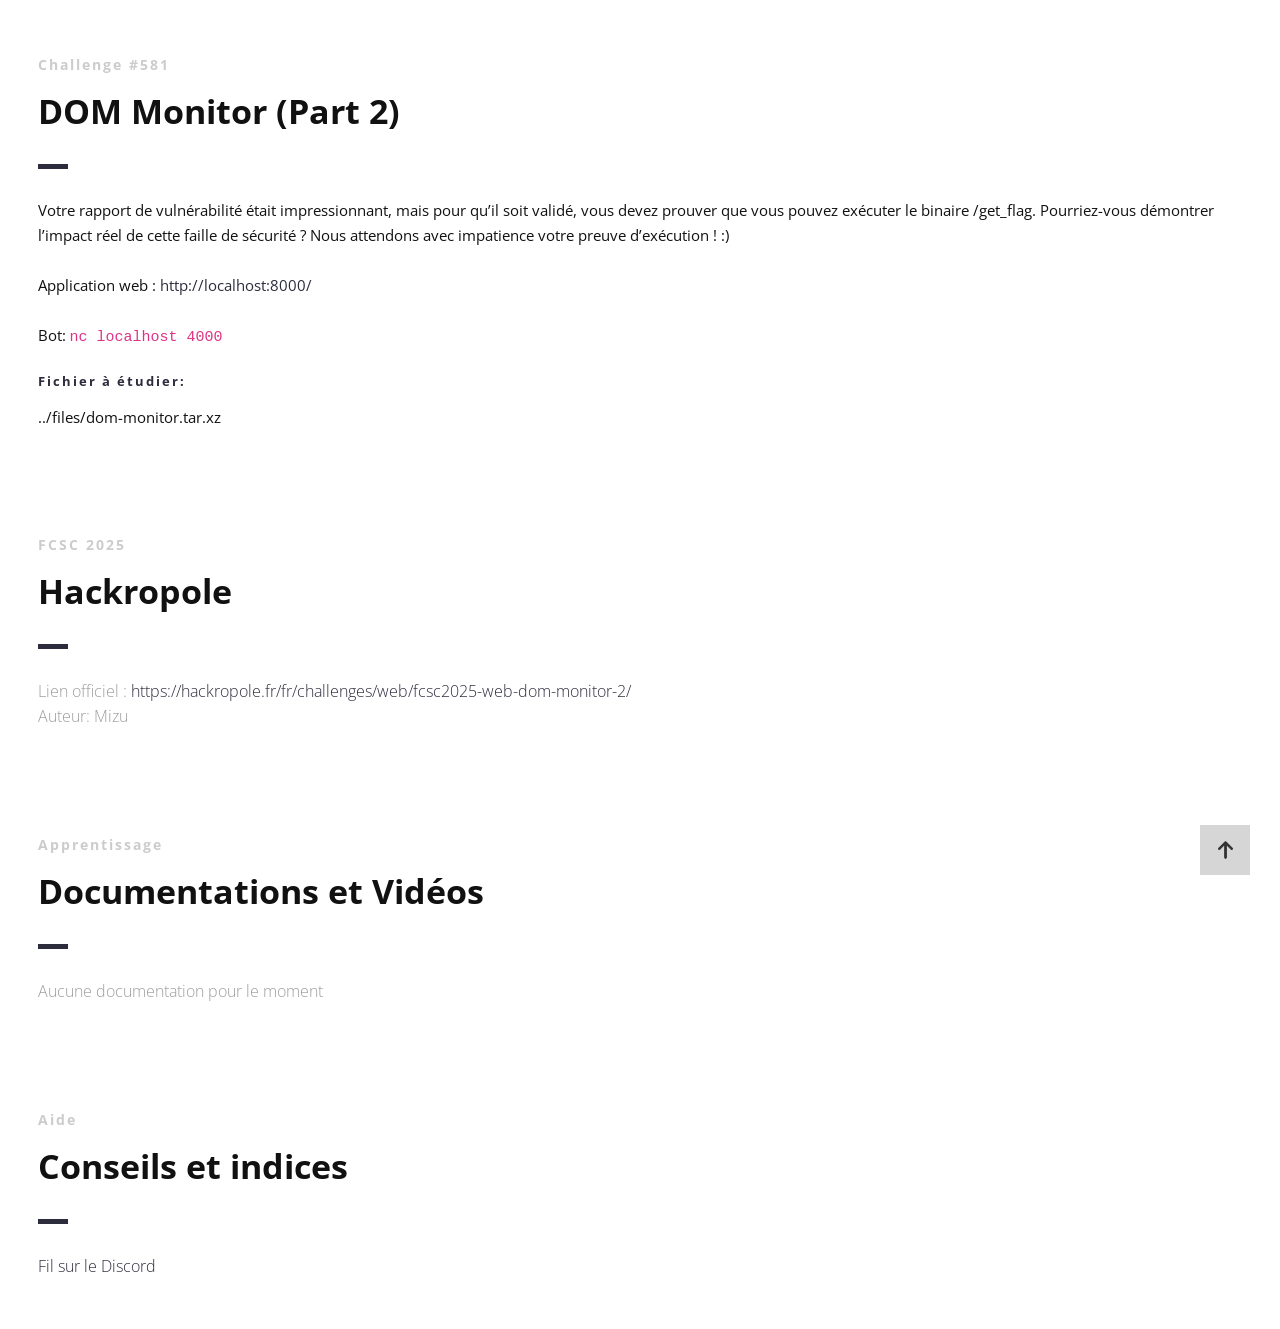
<file: presentation/index.html>
<!DOCTYPE html>
<html>

<head lang="fr">
    <meta charset="UTF-8">
    <!--Page Title-->
    <title>Hack-Oeil - Les CTFs de Cyrhades</title>
    <!--Meta Keywords and Description-->
    <meta name="keywords" content="">
    <meta name="description" content="">
    <meta name="viewport" content="width=device-width, initial-scale=1.0, user-scalable=no" />
    <link rel="shortcut icon" href="./assets/images/favicon.ico" title="Favicon" />
    <link rel="stylesheet" href="./assets/css/style.css">
    <link href='https://fonts.googleapis.com/css?family=Open+Sans:400,300,600,700,800' rel='stylesheet' type='text/css'>
    <script src="./assets/js/highlight.min.js"></script>
    <script>
        document.addEventListener('DOMContentLoaded', () => {
            // Vérifie si la fenêtre est dans une iframe
            if (window.self !== window.top) {
                document.querySelectorAll('a').forEach((link) => {
                    link.addEventListener('click', (event) => {
                        const a = event.target.closest('a[href^="http"]');
                        if (a) {
                            event.preventDefault();
                            window.parent.postMessage({
                                type: "open-external",
                                url: a.href
                            }, "*");
                        }
                    });
                });
            }
            // Active la coloration syntaxique :
            if (window.hljs) {
                hljs.highlightAll();
            } else {
                console.error("Highlight.js non chargé !");
            }
        });
    </script>
</head>

<body>

    <div id="wrapper">
        <!--Main Content Area-->
        <main id="content">
            <!--Ctf-->
            <section class="ctf scrollto">
                <article class="row clearfix">
                    <div class="col-1">
                        <div class="section-heading">
                            <h3>Challenge #581</h3>
                            <h2 class="section-title">DOM Monitor (Part 2)</h2>
                            <p>
Votre rapport de vulnérabilité était impressionnant, mais pour qu’il soit validé, vous devez prouver que vous pouvez exécuter le binaire /get_flag. Pourriez-vous démontrer l’impact réel de cette faille de sécurité ? Nous attendons avec impatience votre preuve d’exécution ! :)
<br /><br />
Application web : <a href="http://localhost:8000/">http://localhost:8000/</a>
<br /><br />
Bot: <code>nc localhost 4000</code>
                            </p>
                            <h4>Fichier à étudier:</h4>
                            <p>../files/dom-monitor.tar.xz</p>
                        </div>
                    </div>
                </article>

                <article class="row clearfix">
                    <div class="col-1">
                        <div class="section-heading">
                            <h3>FCSC 2025</h3>
                            <h2 class="section-title">Hackropole</h2>
                            <p class="section-subtitle">
                                Lien officiel :
                                <a target="_blank" href="https://hackropole.fr/fr/challenges/web/fcsc2025-web-dom-monitor-2/">https://hackropole.fr/fr/challenges/web/fcsc2025-web-dom-monitor-2/</a>
                                <br />
                                Auteur: Mizu
                            </p>
                        </div>
                    </div>
                </article>

                <article class="row clearfix">
                    <div class="col-1">
                        <div class="section-heading">
                            <h3>Apprentissage</h3>
                            <h2 class="section-title">Documentations et Vidéos</h2>
                            <p class="section-subtitle">
                                Aucune documentation pour le moment
                            </p>
                        </div>
                    </div>
                </article>

                <article class="row clearfix">
                    <div class="col-1">
                        <div class="section-heading">
                            <h3>Aide</h3>
                            <h2 class="section-title">Conseils et indices</h2>
                            <p class="section-subtitle">
                                <a target="_blank"
                                    href="https://discord.com/channels/1175764392307077120/1175764601716092948">Fil sur
                                    le Discord</a>
                            </p>
                        </div>
                    </div>
                </article>
            </section>
            <!--End of Ctf-->
        </main>
        <!--End Main Content Area-->

        <a id="scrollUp" href="#wrapper" style="position: fixed; z-index: 1000;"
            aria-label="Remonter en haut de la page" title="Remonter en tête de site"></a>
    </div>
</body>

</html>
</file>
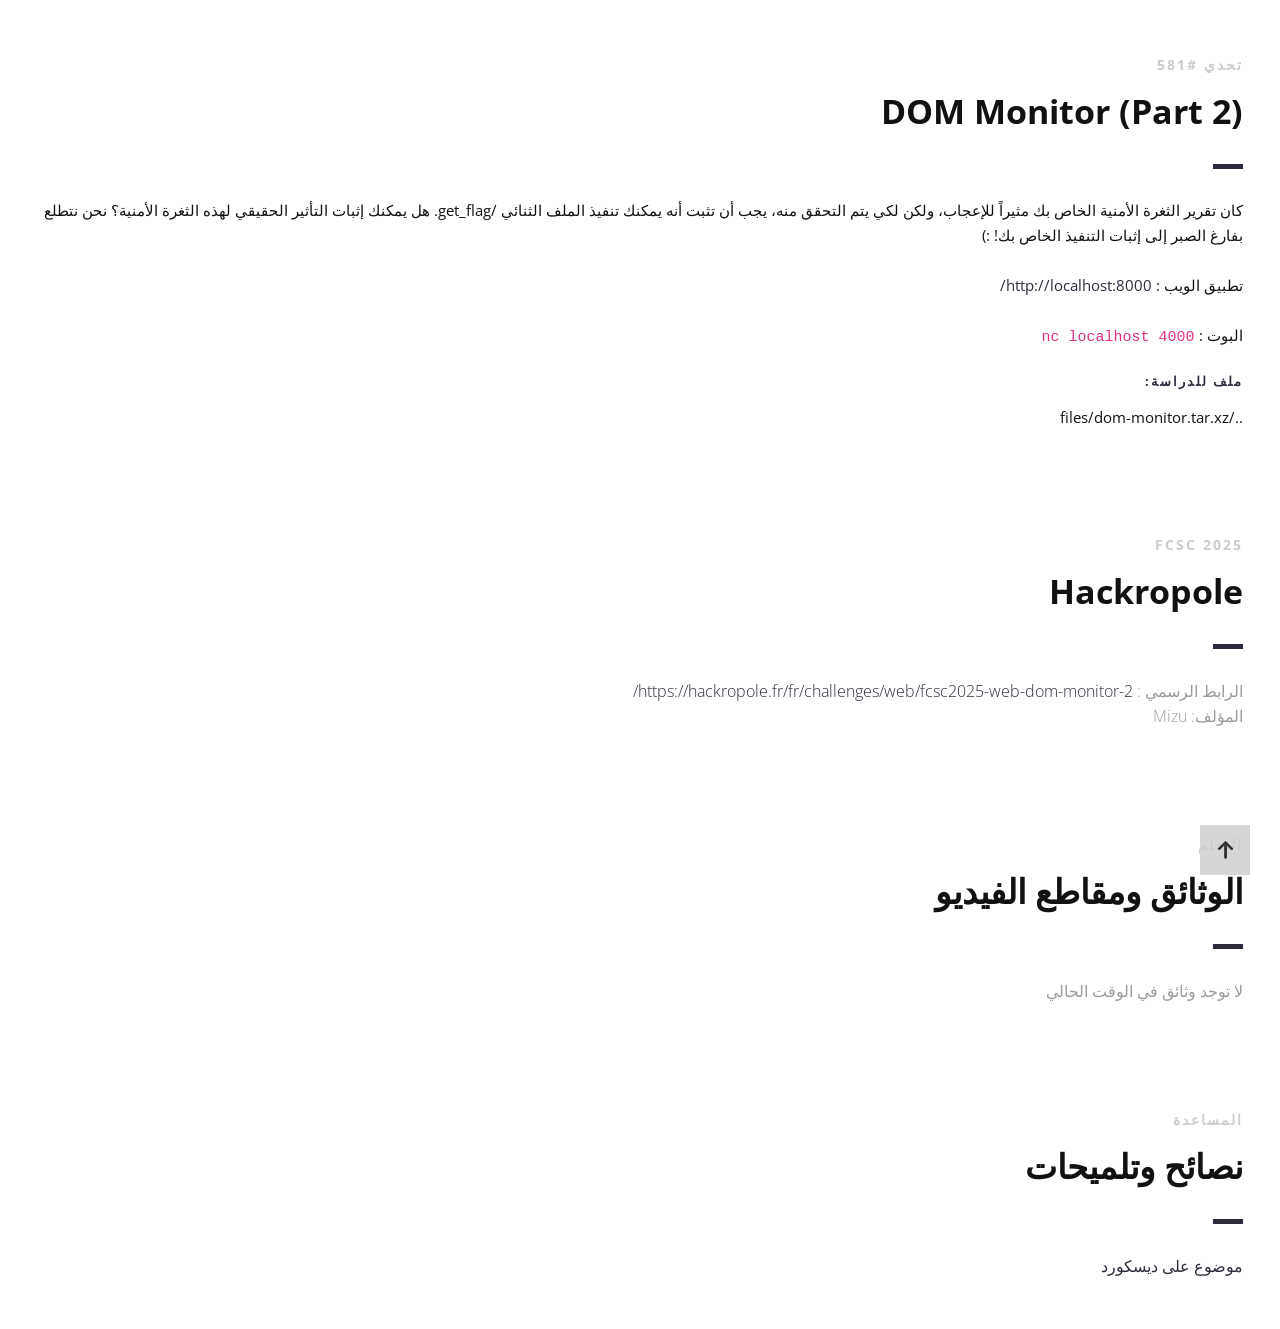
<file: presentation/index_ar.html>
<!DOCTYPE html>
<html dir="rtl">

<head lang="ar">
    <meta charset="UTF-8">
    <!--Page Title-->
    <title>Hack-Oeil - تحديات Cyrhades CTF</title>
    <!--Meta Keywords and Description-->
    <meta name="keywords" content="">
    <meta name="description" content="">
    <meta name="viewport" content="width=device-width, initial-scale=1.0, user-scalable=no" />
    <link rel="shortcut icon" href="./assets/images/favicon.ico" title="Favicon" />
    <link rel="stylesheet" href="./assets/css/style.css">
    <link href='https://fonts.googleapis.com/css?family=Open+Sans:400,300,600,700,800' rel='stylesheet' type='text/css'>
    <script src="./assets/js/highlight.min.js"></script>
    <script>
        document.addEventListener('DOMContentLoaded', () => {
            // التحقق مما إذا كانت النافذة داخل iframe
            if (window.self !== window.top) {
                document.querySelectorAll('a').forEach((link) => {
                    link.addEventListener('click', (event) => {
                        const a = event.target.closest('a[href^="http"]');
                        if (a) {
                            event.preventDefault();
                            window.parent.postMessage({
                                type: "open-external",
                                url: a.href
                            }, "*");
                        }
                    });
                });
            }
            // تفعيل تلوين التعليمات البرمجية :
            if (window.hljs) {
                hljs.highlightAll();
            } else {
                console.error("Highlight.js غير محمل!");
            }
        });
    </script>
</head>

<body>

    <div id="wrapper">
        <!--Main Content Area-->
        <main id="content">
            <!--Ctf-->
            <section class="ctf scrollto">
                <article class="row clearfix">
                    <div class="col-1">
                        <div class="section-heading">
                            <h3>تحدي #581</h3>
                            <h2 class="section-title">DOM Monitor (Part 2)</h2>
                            <p>
كان تقرير الثغرة الأمنية الخاص بك مثيراً للإعجاب، ولكن لكي يتم التحقق منه، يجب أن تثبت أنه يمكنك تنفيذ الملف الثنائي /get_flag. هل يمكنك إثبات التأثير الحقيقي لهذه الثغرة الأمنية؟ نحن نتطلع بفارغ الصبر إلى إثبات التنفيذ الخاص بك! :)
<br /><br />
تطبيق الويب : <a href="http://localhost:8000/">http://localhost:8000/</a>
<br /><br />
البوت : <code>nc localhost 4000</code>
                            </p>
                            <h4>ملف للدراسة:</h4>
                            <p>../files/dom-monitor.tar.xz</p>
                        </div>
                    </div>
                </article>

                <article class="row clearfix">
                    <div class="col-1">
                        <div class="section-heading">
                            <h3>FCSC 2025</h3>
                            <h2 class="section-title">Hackropole</h2>
                            <p class="section-subtitle">
                                الرابط الرسمي :
                                <a target="_blank" href="https://hackropole.fr/fr/challenges/web/fcsc2025-web-dom-monitor-2/">https://hackropole.fr/fr/challenges/web/fcsc2025-web-dom-monitor-2/</a>
                                <br />
                                المؤلف: Mizu
                            </p>
                        </div>
                    </div>
                </article>

                <article class="row clearfix">
                    <div class="col-1">
                        <div class="section-heading">
                            <h3>التعلم</h3>
                            <h2 class="section-title">الوثائق ومقاطع الفيديو</h2>
                            <p class="section-subtitle">
                                لا توجد وثائق في الوقت الحالي
                            </p>
                        </div>
                    </div>
                </article>

                <article class="row clearfix">
                    <div class="col-1">
                        <div class="section-heading">
                            <h3>المساعدة</h3>
                            <h2 class="section-title">نصائح وتلميحات</h2>
                            <p class="section-subtitle">
                                <a target="_blank"
                                    href="https://discord.com/channels/1175764392307077120/1175764601716092948">موضوع على ديسكورد</a>
                            </p>
                        </div>
                    </div>
                </article>
            </section>
            <!--End of Ctf-->
        </main>
        <!--End Main Content Area-->

        <a id="scrollUp" href="#wrapper" style="position: fixed; z-index: 1000;"
            aria-label="الرجوع إلى أعلى الصفحة" title="الرجوع إلى أعلى الصفحة"></a>
    </div>
</body>

</html>
</file>
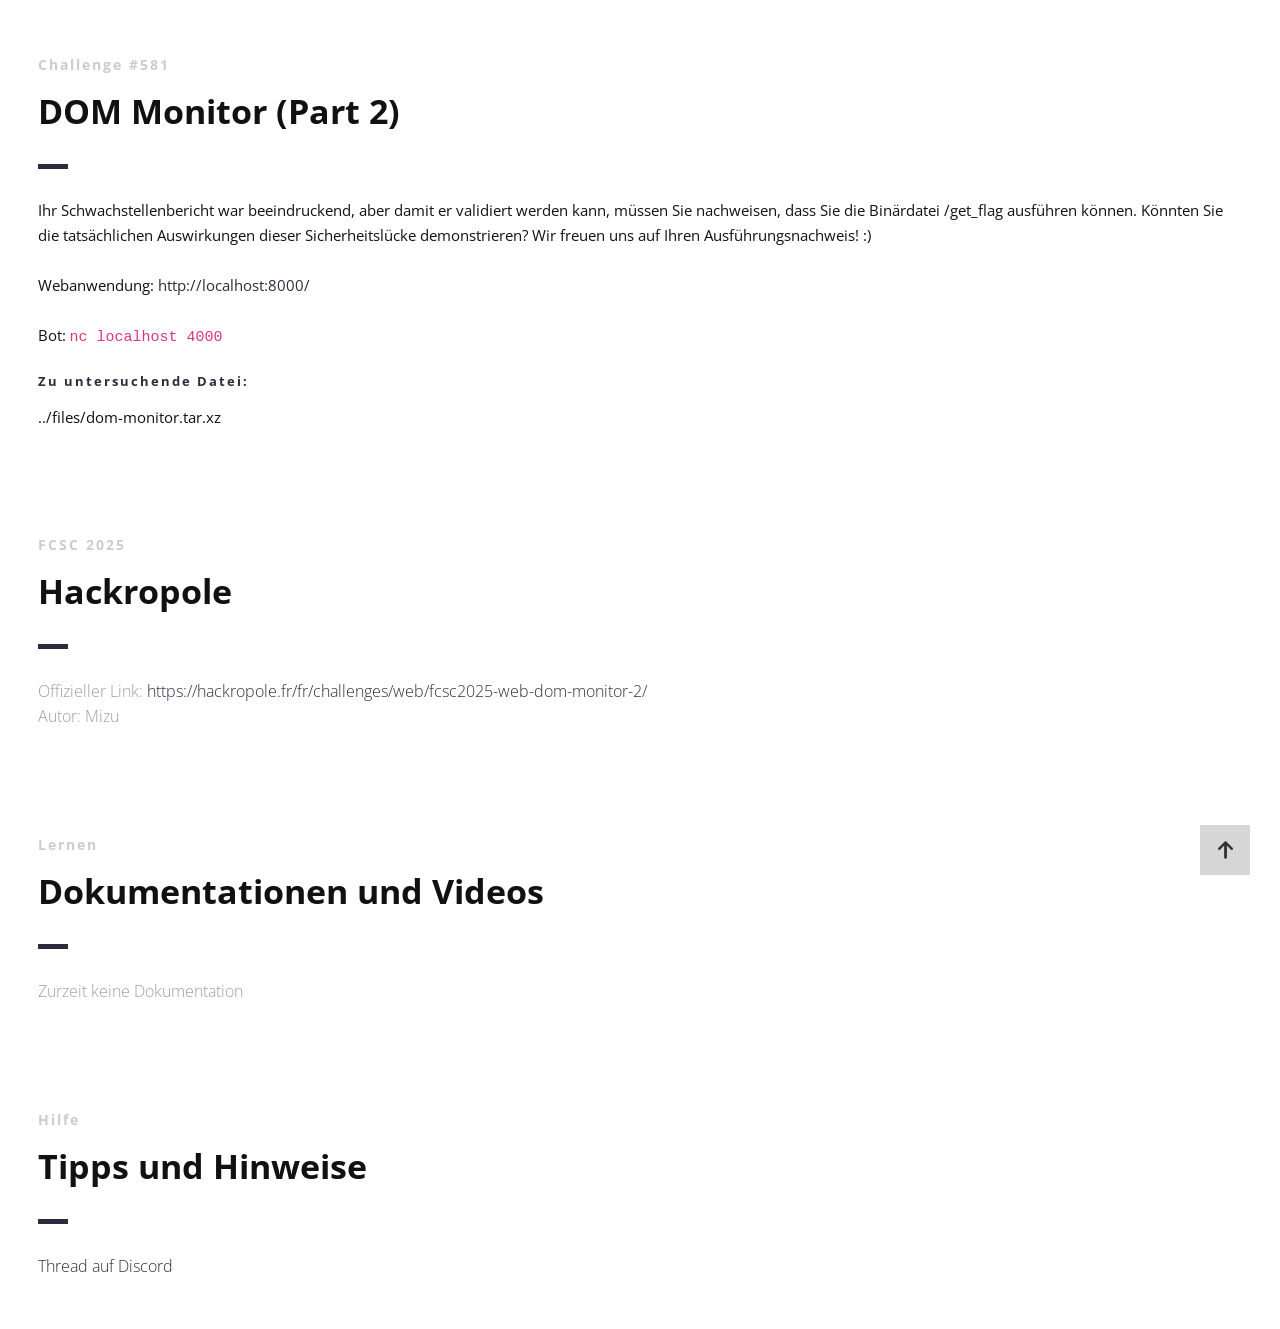
<file: presentation/index_de.html>
<!DOCTYPE html>
<html>

<head lang="de">
    <meta charset="UTF-8">
    <!--Page Title-->
    <title>Hack-Oeil - Cyrhades CTFs</title>
    <!--Meta Keywords and Description-->
    <meta name="keywords" content="">
    <meta name="description" content="">
    <meta name="viewport" content="width=device-width, initial-scale=1.0, user-scalable=no" />
    <link rel="shortcut icon" href="./assets/images/favicon.ico" title="Favicon" />
    <link rel="stylesheet" href="./assets/css/style.css">
    <link href='https://fonts.googleapis.com/css?family=Open+Sans:400,300,600,700,800' rel='stylesheet' type='text/css'>
    <script src="./assets/js/highlight.min.js"></script>
    <script>
        document.addEventListener('DOMContentLoaded', () => {
            // Überprüft, ob das Fenster in einem Iframe liegt
            if (window.self !== window.top) {
                document.querySelectorAll('a').forEach((link) => {
                    link.addEventListener('click', (event) => {
                        const a = event.target.closest('a[href^="http"]');
                        if (a) {
                            event.preventDefault();
                            window.parent.postMessage({
                                type: "open-external",
                                url: a.href
                            }, "*");
                        }
                    });
                });
            }
            // Syntaxhervorhebung aktivieren:
            if (window.hljs) {
                hljs.highlightAll();
            } else {
                console.error("Highlight.js nicht geladen!");
            }
        });
    </script>
</head>

<body>

    <div id="wrapper">
        <!--Main Content Area-->
        <main id="content">
            <!--Ctf-->
            <section class="ctf scrollto">
                <article class="row clearfix">
                    <div class="col-1">
                        <div class="section-heading">
                            <h3>Challenge #581</h3>
                            <h2 class="section-title">DOM Monitor (Part 2)</h2>
                            <p>
Ihr Schwachstellenbericht war beeindruckend, aber damit er validiert werden kann, müssen Sie nachweisen, dass Sie die Binärdatei /get_flag ausführen können. Könnten Sie die tatsächlichen Auswirkungen dieser Sicherheitslücke demonstrieren? Wir freuen uns auf Ihren Ausführungsnachweis! :)
<br /><br />
Webanwendung: <a href="http://localhost:8000/">http://localhost:8000/</a>
<br /><br />
Bot: <code>nc localhost 4000</code>
                            </p>
                            <h4>Zu untersuchende Datei:</h4>
                            <p>../files/dom-monitor.tar.xz</p>
                        </div>
                    </div>
                </article>

                <article class="row clearfix">
                    <div class="col-1">
                        <div class="section-heading">
                            <h3>FCSC 2025</h3>
                            <h2 class="section-title">Hackropole</h2>
                            <p class="section-subtitle">
                                Offizieller Link:
                                <a target="_blank" href="https://hackropole.fr/fr/challenges/web/fcsc2025-web-dom-monitor-2/">https://hackropole.fr/fr/challenges/web/fcsc2025-web-dom-monitor-2/</a>
                                <br />
                                Autor: Mizu
                            </p>
                        </div>
                    </div>
                </article>

                <article class="row clearfix">
                    <div class="col-1">
                        <div class="section-heading">
                            <h3>Lernen</h3>
                            <h2 class="section-title">Dokumentationen und Videos</h2>
                            <p class="section-subtitle">
                                Zurzeit keine Dokumentation
                            </p>
                        </div>
                    </div>
                </article>

                <article class="row clearfix">
                    <div class="col-1">
                        <div class="section-heading">
                            <h3>Hilfe</h3>
                            <h2 class="section-title">Tipps und Hinweise</h2>
                            <p class="section-subtitle">
                                <a target="_blank"
                                    href="https://discord.com/channels/1175764392307077120/1175764601716092948">Thread auf Discord</a>
                            </p>
                        </div>
                    </div>
                </article>
            </section>
            <!--End of Ctf-->
        </main>
        <!--End Main Content Area-->

        <a id="scrollUp" href="#wrapper" style="position: fixed; z-index: 1000;"
            aria-label="Nach oben scrollen" title="Zurück nach oben"></a>
    </div>
</body>

</html>
</file>
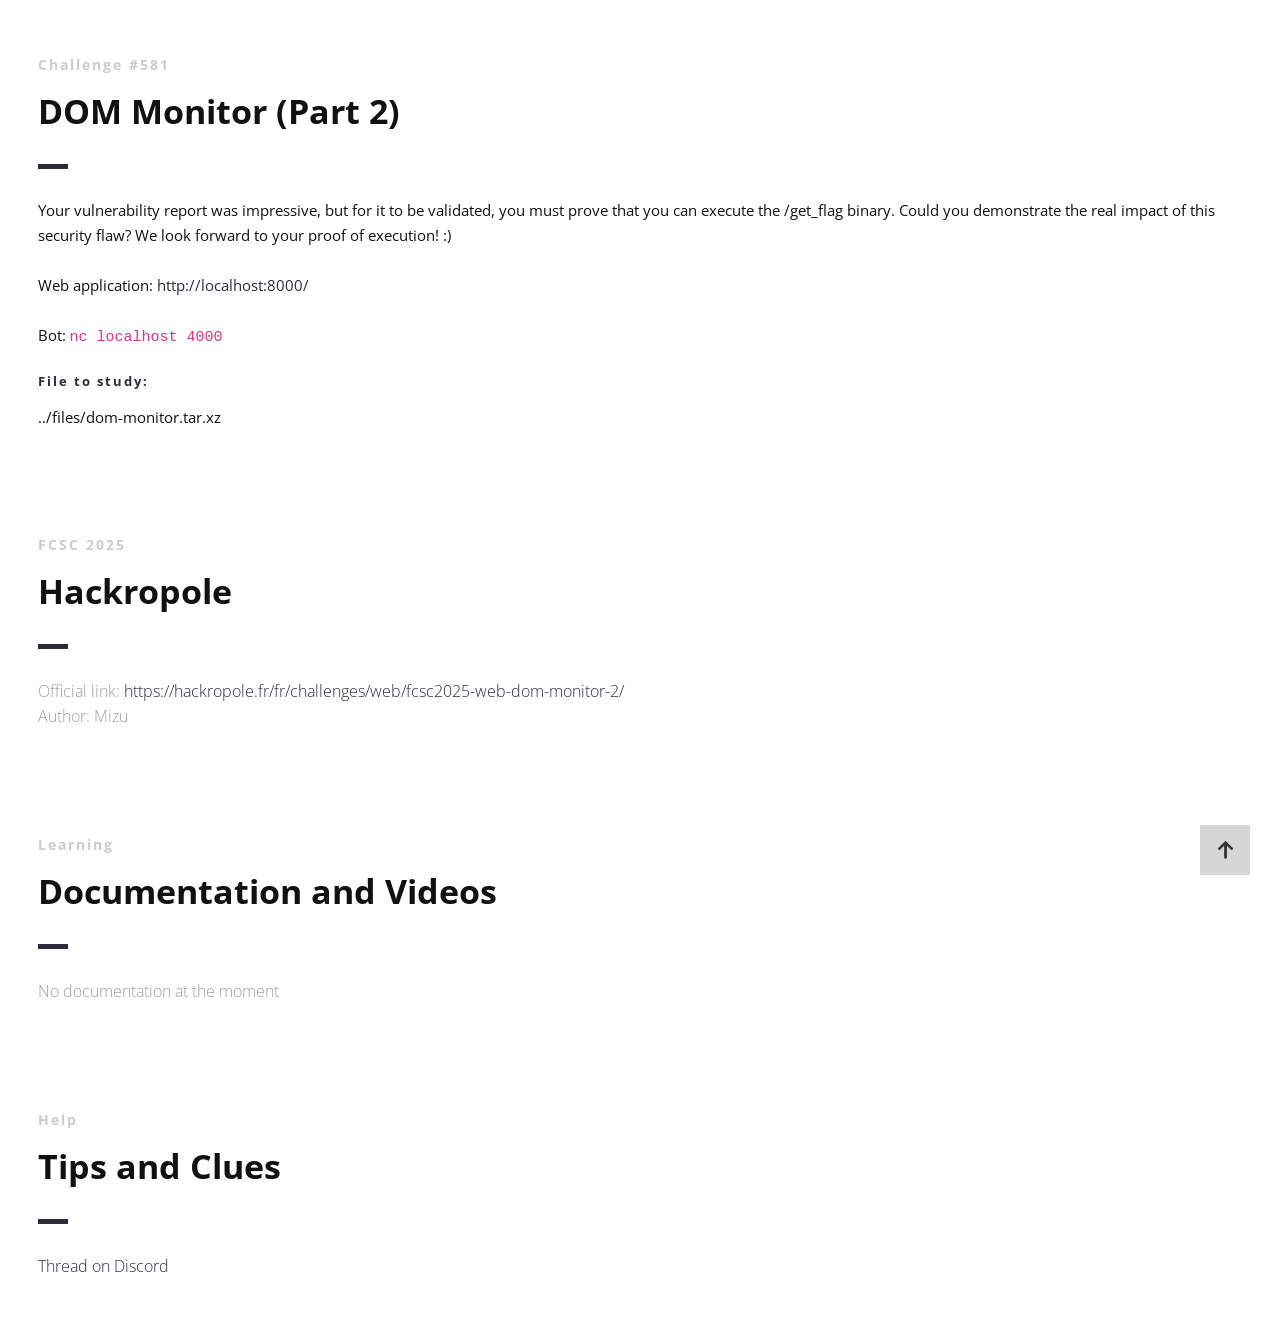
<file: presentation/index_en.html>
<!DOCTYPE html>
<html>

<head lang="en">
    <meta charset="UTF-8">
    <!--Page Title-->
    <title>Hack-Oeil - Cyrhades CTFs</title>
    <!--Meta Keywords and Description-->
    <meta name="keywords" content="">
    <meta name="description" content="">
    <meta name="viewport" content="width=device-width, initial-scale=1.0, user-scalable=no" />
    <link rel="shortcut icon" href="./assets/images/favicon.ico" title="Favicon" />
    <link rel="stylesheet" href="./assets/css/style.css">
    <link href='https://fonts.googleapis.com/css?family=Open+Sans:400,300,600,700,800' rel='stylesheet' type='text/css'>
    <script src="./assets/js/highlight.min.js"></script>
    <script>
        document.addEventListener('DOMContentLoaded', () => {
            // Check if window is in an iframe
            if (window.self !== window.top) {
                document.querySelectorAll('a').forEach((link) => {
                    link.addEventListener('click', (event) => {
                        const a = event.target.closest('a[href^="http"]');
                        if (a) {
                            event.preventDefault();
                            window.parent.postMessage({
                                type: "open-external",
                                url: a.href
                            }, "*");
                        }
                    });
                });
            }
            // Enable syntax highlighting :
            if (window.hljs) {
                hljs.highlightAll();
            } else {
                console.error("Highlight.js not loaded!");
            }
        });
    </script>
</head>

<body>

    <div id="wrapper">
        <!--Main Content Area-->
        <main id="content">
            <!--Ctf-->
            <section class="ctf scrollto">
                <article class="row clearfix">
                    <div class="col-1">
                        <div class="section-heading">
                            <h3>Challenge #581</h3>
                            <h2 class="section-title">DOM Monitor (Part 2)</h2>
                            <p>
Your vulnerability report was impressive, but for it to be validated, you must prove that you can execute the /get_flag binary. Could you demonstrate the real impact of this security flaw? We look forward to your proof of execution! :)
<br /><br />
Web application: <a href="http://localhost:8000/">http://localhost:8000/</a>
<br /><br />
Bot: <code>nc localhost 4000</code>
                            </p>
                            <h4>File to study:</h4>
                            <p>../files/dom-monitor.tar.xz</p>
                        </div>
                    </div>
                </article>

                <article class="row clearfix">
                    <div class="col-1">
                        <div class="section-heading">
                            <h3>FCSC 2025</h3>
                            <h2 class="section-title">Hackropole</h2>
                            <p class="section-subtitle">
                                Official link:
                                <a target="_blank" href="https://hackropole.fr/fr/challenges/web/fcsc2025-web-dom-monitor-2/">https://hackropole.fr/fr/challenges/web/fcsc2025-web-dom-monitor-2/</a>
                                <br />
                                Author: Mizu
                            </p>
                        </div>
                    </div>
                </article>

                <article class="row clearfix">
                    <div class="col-1">
                        <div class="section-heading">
                            <h3>Learning</h3>
                            <h2 class="section-title">Documentation and Videos</h2>
                            <p class="section-subtitle">
                                No documentation at the moment
                            </p>
                        </div>
                    </div>
                </article>

                <article class="row clearfix">
                    <div class="col-1">
                        <div class="section-heading">
                            <h3>Help</h3>
                            <h2 class="section-title">Tips and Clues</h2>
                            <p class="section-subtitle">
                                <a target="_blank"
                                    href="https://discord.com/channels/1175764392307077120/1175764601716092948">Thread on Discord</a>
                            </p>
                        </div>
                    </div>
                </article>
            </section>
            <!--End of Ctf-->
        </main>
        <!--End Main Content Area-->

        <a id="scrollUp" href="#wrapper" style="position: fixed; z-index: 1000;"
            aria-label="Back to top" title="Back to top"></a>
    </div>
</body>

</html>
</file>
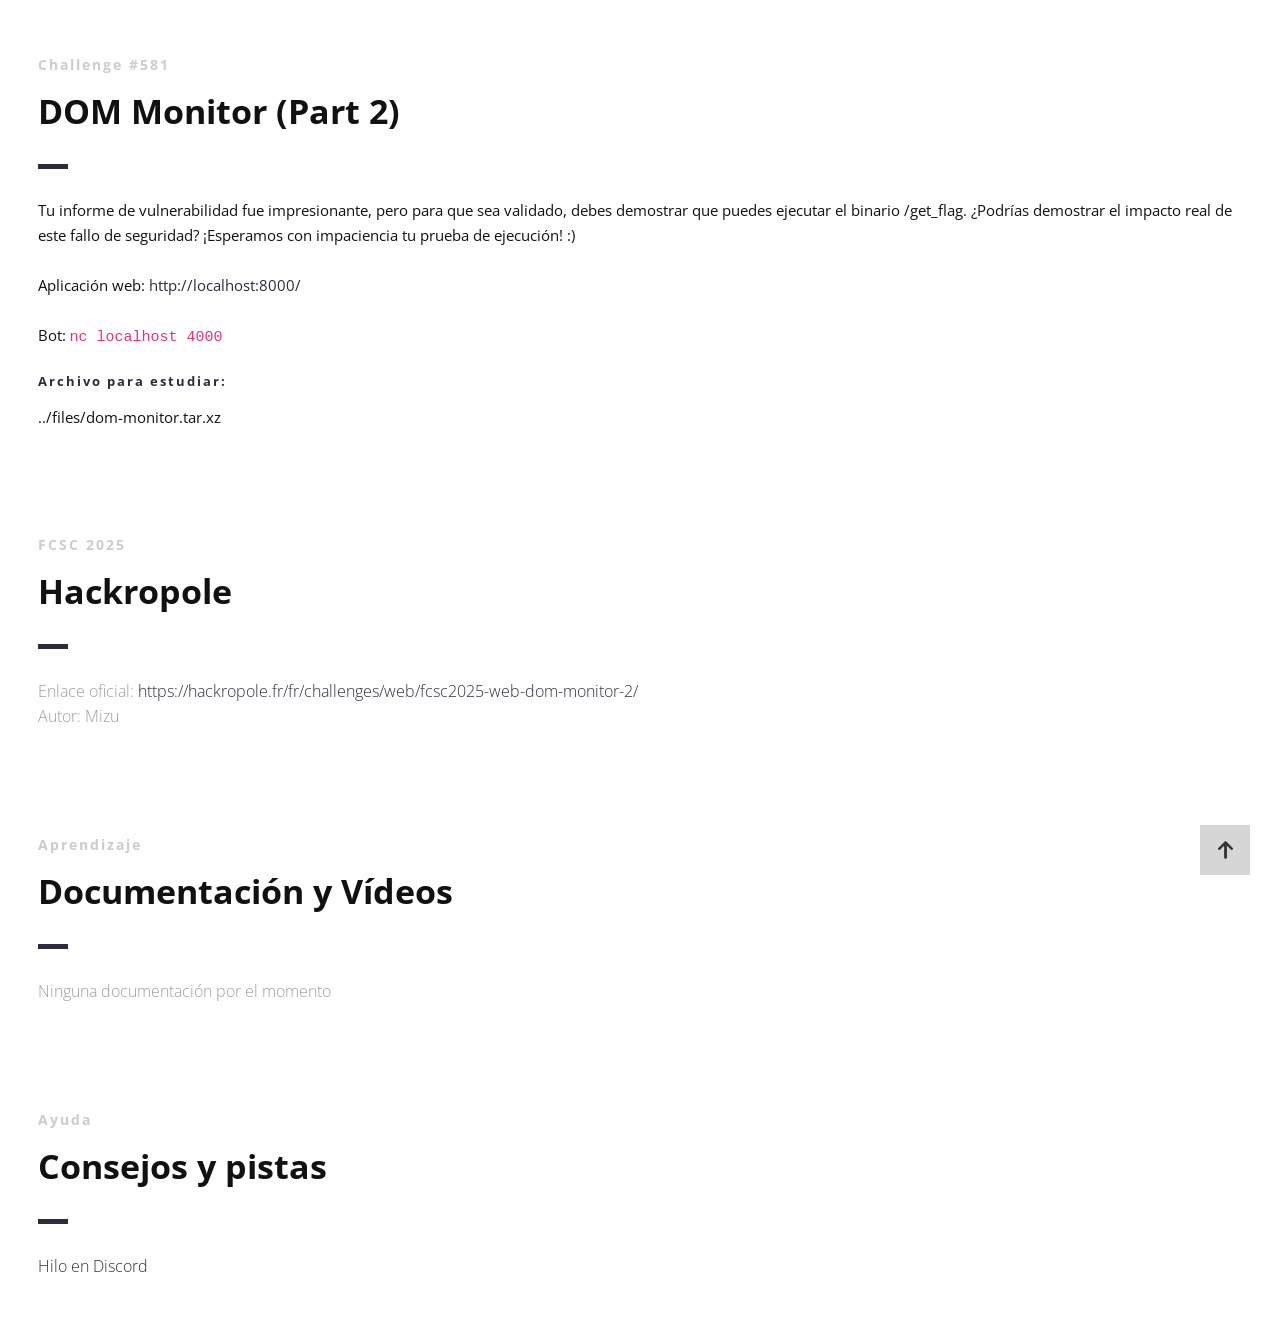
<file: presentation/index_es.html>
<!DOCTYPE html>
<html>

<head lang="es">
    <meta charset="UTF-8">
    <!--Page Title-->
    <title>Hack-Oeil - Los CTFs de Cyrhades</title>
    <!--Meta Keywords and Description-->
    <meta name="keywords" content="">
    <meta name="description" content="">
    <meta name="viewport" content="width=device-width, initial-scale=1.0, user-scalable=no" />
    <link rel="shortcut icon" href="./assets/images/favicon.ico" title="Favicon" />
    <link rel="stylesheet" href="./assets/css/style.css">
    <link href='https://fonts.googleapis.com/css?family=Open+Sans:400,300,600,700,800' rel='stylesheet' type='text/css'>
    <script src="./assets/js/highlight.min.js"></script>
    <script>
        document.addEventListener('DOMContentLoaded', () => {
            // Comprueba si la ventana está en un iframe
            if (window.self !== window.top) {
                document.querySelectorAll('a').forEach((link) => {
                    link.addEventListener('click', (event) => {
                        const a = event.target.closest('a[href^="http"]');
                        if (a) {
                            event.preventDefault();
                            window.parent.postMessage({
                                type: "open-external",
                                url: a.href
                            }, "*");
                        }
                    });
                });
            }
            // Activa el resaltado de sintaxis:
            if (window.hljs) {
                hljs.highlightAll();
            } else {
                console.error("Highlight.js no está cargado!");
            }
        });
    </script>
</head>

<body>

    <div id="wrapper">
        <!--Main Content Area-->
        <main id="content">
            <!--Ctf-->
            <section class="ctf scrollto">
                <article class="row clearfix">
                    <div class="col-1">
                        <div class="section-heading">
                            <h3>Challenge #581</h3>
                            <h2 class="section-title">DOM Monitor (Part 2)</h2>
                            <p>
Tu informe de vulnerabilidad fue impresionante, pero para que sea validado, debes demostrar que puedes ejecutar el binario /get_flag. ¿Podrías demostrar el impacto real de este fallo de seguridad? ¡Esperamos con impaciencia tu prueba de ejecución! :)
<br /><br />
Aplicación web: <a href="http://localhost:8000/">http://localhost:8000/</a>
<br /><br />
Bot: <code>nc localhost 4000</code>
                            </p>
                            <h4>Archivo para estudiar:</h4>
                            <p>../files/dom-monitor.tar.xz</p>
                        </div>
                    </div>
                </article>

                <article class="row clearfix">
                    <div class="col-1">
                        <div class="section-heading">
                            <h3>FCSC 2025</h3>
                            <h2 class="section-title">Hackropole</h2>
                            <p class="section-subtitle">
                                Enlace oficial:
                                <a target="_blank" href="https://hackropole.fr/fr/challenges/web/fcsc2025-web-dom-monitor-2/">https://hackropole.fr/fr/challenges/web/fcsc2025-web-dom-monitor-2/</a>
                                <br />
                                Autor: Mizu
                            </p>
                        </div>
                    </div>
                </article>

                <article class="row clearfix">
                    <div class="col-1">
                        <div class="section-heading">
                            <h3>Aprendizaje</h3>
                            <h2 class="section-title">Documentación y Vídeos</h2>
                            <p class="section-subtitle">
                                Ninguna documentación por el momento
                            </p>
                        </div>
                    </div>
                </article>

                <article class="row clearfix">
                    <div class="col-1">
                        <div class="section-heading">
                            <h3>Ayuda</h3>
                            <h2 class="section-title">Consejos y pistas</h2>
                            <p class="section-subtitle">
                                <a target="_blank"
                                    href="https://discord.com/channels/1175764392307077120/1175764601716092948">Hilo en Discord</a>
                            </p>
                        </div>
                    </div>
                </article>
            </section>
            <!--End of Ctf-->
        </main>
        <!--End Main Content Area-->

        <a id="scrollUp" href="#wrapper" style="position: fixed; z-index: 1000;"
            aria-label="Volver arriba" title="Volver al principio de la página"></a>
    </div>
</body>

</html>
</file>
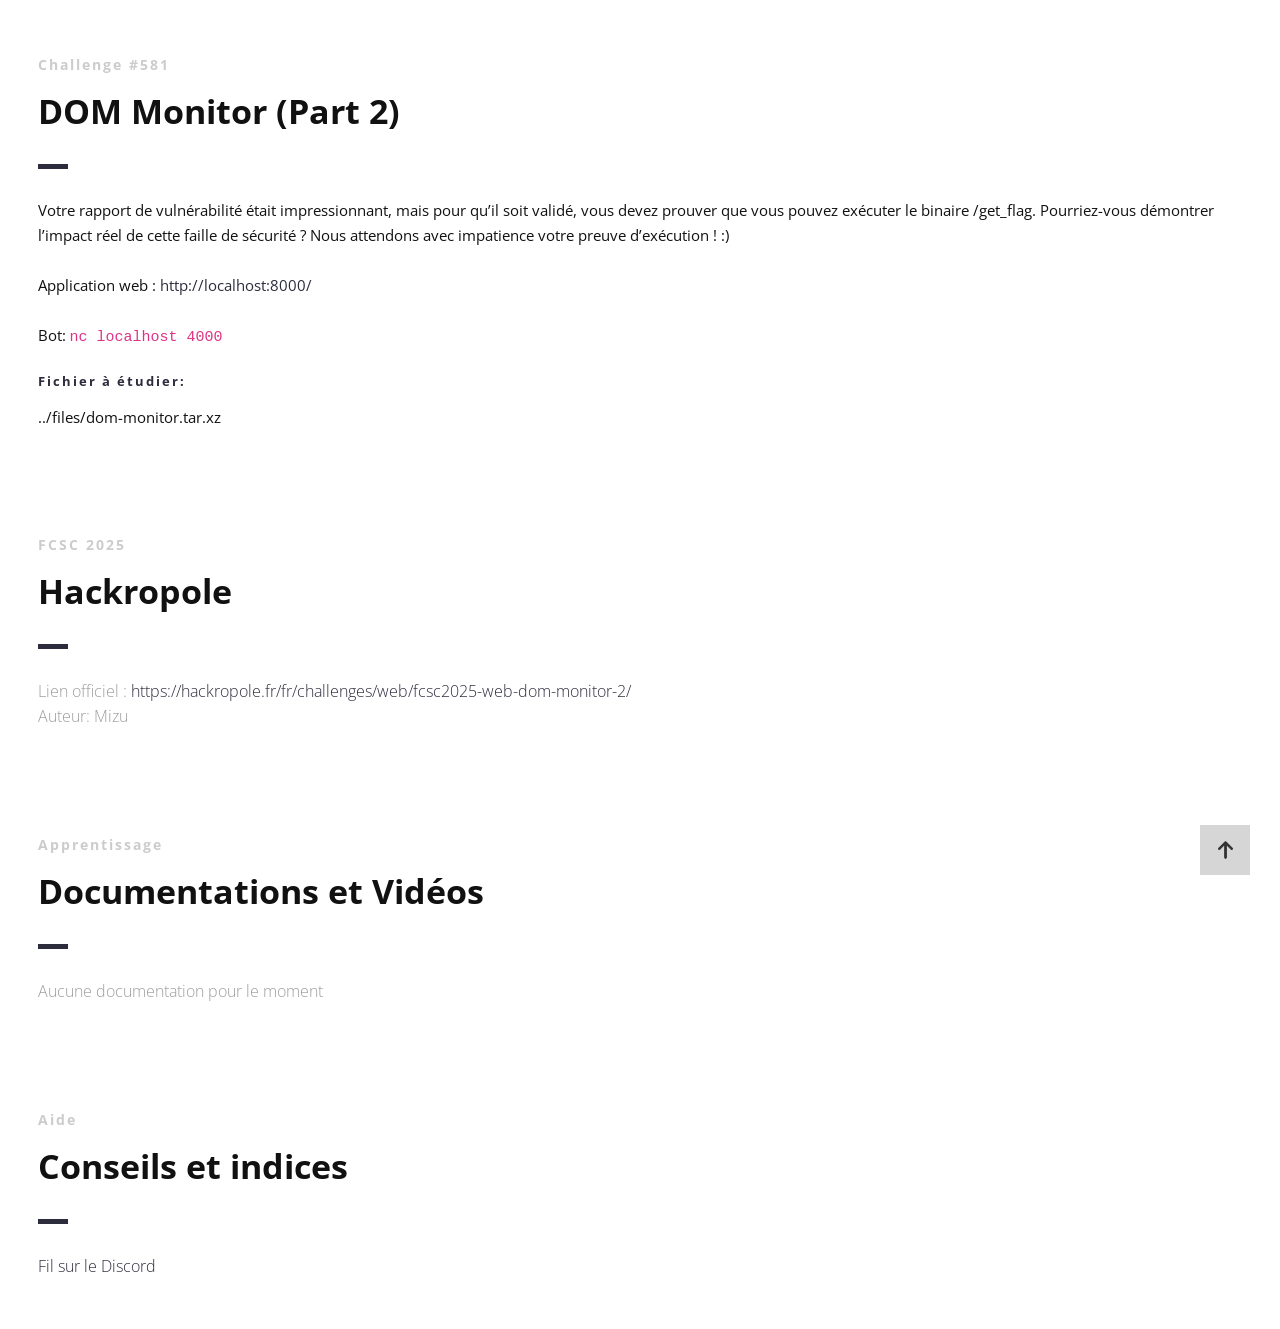
<file: presentation/index_fr.html>
<!DOCTYPE html>
<html>

<head lang="fr">
    <meta charset="UTF-8">
    <!--Page Title-->
    <title>Hack-Oeil - Les CTFs de Cyrhades</title>
    <!--Meta Keywords and Description-->
    <meta name="keywords" content="">
    <meta name="description" content="">
    <meta name="viewport" content="width=device-width, initial-scale=1.0, user-scalable=no" />
    <link rel="shortcut icon" href="./assets/images/favicon.ico" title="Favicon" />
    <link rel="stylesheet" href="./assets/css/style.css">
    <link href='https://fonts.googleapis.com/css?family=Open+Sans:400,300,600,700,800' rel='stylesheet' type='text/css'>
    <script src="./assets/js/highlight.min.js"></script>
    <script>
        document.addEventListener('DOMContentLoaded', () => {
            // Vérifie si la fenêtre est dans une iframe
            if (window.self !== window.top) {
                document.querySelectorAll('a').forEach((link) => {
                    link.addEventListener('click', (event) => {
                        const a = event.target.closest('a[href^="http"]');
                        if (a) {
                            event.preventDefault();
                            window.parent.postMessage({
                                type: "open-external",
                                url: a.href
                            }, "*");
                        }
                    });
                });
            }
            // Active la coloration syntaxique :
            if (window.hljs) {
                hljs.highlightAll();
            } else {
                console.error("Highlight.js non chargé !");
            }
        });
    </script>
</head>

<body>

    <div id="wrapper">
        <!--Main Content Area-->
        <main id="content">
            <!--Ctf-->
            <section class="ctf scrollto">
                <article class="row clearfix">
                    <div class="col-1">
                        <div class="section-heading">
                            <h3>Challenge #581</h3>
                            <h2 class="section-title">DOM Monitor (Part 2)</h2>
                            <p>
Votre rapport de vulnérabilité était impressionnant, mais pour qu’il soit validé, vous devez prouver que vous pouvez exécuter le binaire /get_flag. Pourriez-vous démontrer l’impact réel de cette faille de sécurité ? Nous attendons avec impatience votre preuve d’exécution ! :)
<br /><br />
Application web : <a href="http://localhost:8000/">http://localhost:8000/</a>
<br /><br />
Bot: <code>nc localhost 4000</code>
                            </p>
                            <h4>Fichier à étudier:</h4>
                            <p>../files/dom-monitor.tar.xz</p>
                        </div>
                    </div>
                </article>

                <article class="row clearfix">
                    <div class="col-1">
                        <div class="section-heading">
                            <h3>FCSC 2025</h3>
                            <h2 class="section-title">Hackropole</h2>
                            <p class="section-subtitle">
                                Lien officiel :
                                <a target="_blank" href="https://hackropole.fr/fr/challenges/web/fcsc2025-web-dom-monitor-2/">https://hackropole.fr/fr/challenges/web/fcsc2025-web-dom-monitor-2/</a>
                                <br />
                                Auteur: Mizu
                            </p>
                        </div>
                    </div>
                </article>

                <article class="row clearfix">
                    <div class="col-1">
                        <div class="section-heading">
                            <h3>Apprentissage</h3>
                            <h2 class="section-title">Documentations et Vidéos</h2>
                            <p class="section-subtitle">
                                Aucune documentation pour le moment
                            </p>
                        </div>
                    </div>
                </article>

                <article class="row clearfix">
                    <div class="col-1">
                        <div class="section-heading">
                            <h3>Aide</h3>
                            <h2 class="section-title">Conseils et indices</h2>
                            <p class="section-subtitle">
                                <a target="_blank"
                                    href="https://discord.com/channels/1175764392307077120/1175764601716092948">Fil sur
                                    le Discord</a>
                            </p>
                        </div>
                    </div>
                </article>
            </section>
            <!--End of Ctf-->
        </main>
        <!--End Main Content Area-->

        <a id="scrollUp" href="#wrapper" style="position: fixed; z-index: 1000;"
            aria-label="Remonter en haut de la page" title="Remonter en tête de site"></a>
    </div>
</body>

</html>
</file>
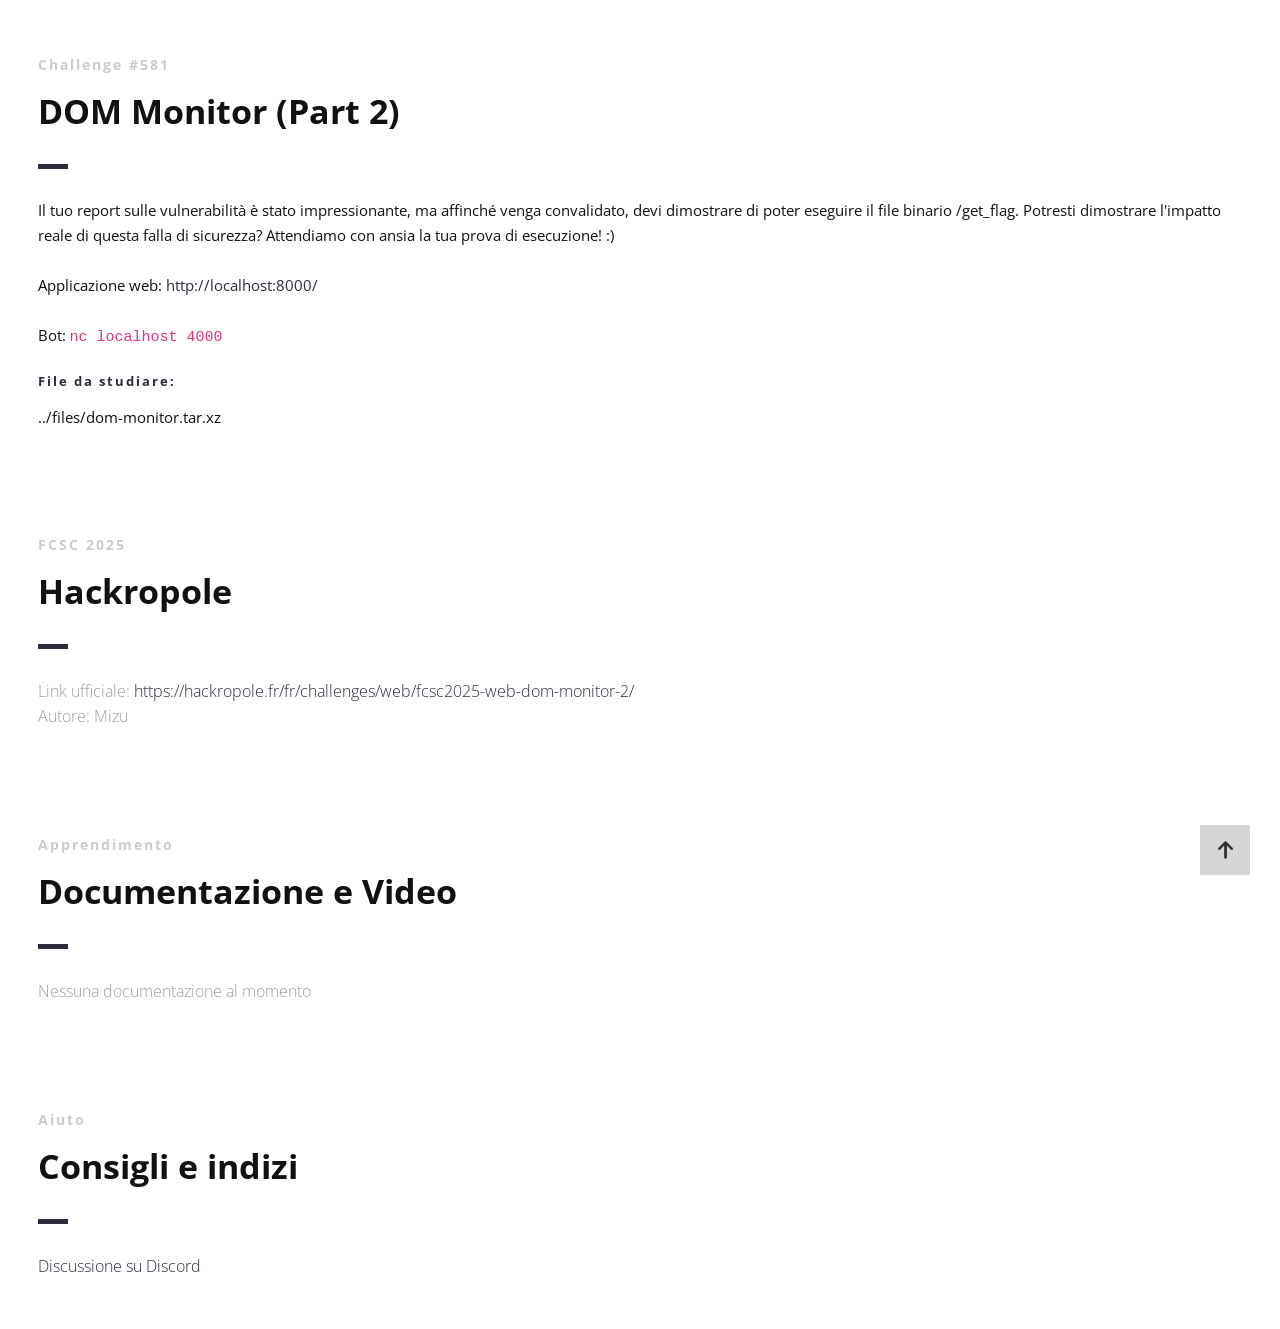
<file: presentation/index_it.html>
<!DOCTYPE html>
<html>

<head lang="it">
    <meta charset="UTF-8">
    <!--Page Title-->
    <title>Hack-Oeil - I CTF di Cyrhades</title>
    <!--Meta Keywords and Description-->
    <meta name="keywords" content="">
    <meta name="description" content="">
    <meta name="viewport" content="width=device-width, initial-scale=1.0, user-scalable=no" />
    <link rel="shortcut icon" href="./assets/images/favicon.ico" title="Favicon" />
    <link rel="stylesheet" href="./assets/css/style.css">
    <link href='https://fonts.googleapis.com/css?family=Open+Sans:400,300,600,700,800' rel='stylesheet' type='text/css'>
    <script src="./assets/js/highlight.min.js"></script>
    <script>
        document.addEventListener('DOMContentLoaded', () => {
            // Verifica se la finestra è in un iframe
            if (window.self !== window.top) {
                document.querySelectorAll('a').forEach((link) => {
                    link.addEventListener('click', (event) => {
                        const a = event.target.closest('a[href^="http"]');
                        if (a) {
                            event.preventDefault();
                            window.parent.postMessage({
                                type: "open-external",
                                url: a.href
                            }, "*");
                        }
                    });
                });
            }
            // Attiva l'evidenziazione della sintassi :
            if (window.hljs) {
                hljs.highlightAll();
            } else {
                console.error("Highlight.js non caricato!");
            }
        });
    </script>
</head>

<body>

    <div id="wrapper">
        <!--Main Content Area-->
        <main id="content">
            <!--Ctf-->
            <section class="ctf scrollto">
                <article class="row clearfix">
                    <div class="col-1">
                        <div class="section-heading">
                            <h3>Challenge #581</h3>
                            <h2 class="section-title">DOM Monitor (Part 2)</h2>
                            <p>
Il tuo report sulle vulnerabilità è stato impressionante, ma affinché venga convalidato, devi dimostrare di poter eseguire il file binario /get_flag. Potresti dimostrare l'impatto reale di questa falla di sicurezza? Attendiamo con ansia la tua prova di esecuzione! :)
<br /><br />
Applicazione web: <a href="http://localhost:8000/">http://localhost:8000/</a>
<br /><br />
Bot: <code>nc localhost 4000</code>
                            </p>
                            <h4>File da studiare:</h4>
                            <p>../files/dom-monitor.tar.xz</p>
                        </div>
                    </div>
                </article>

                <article class="row clearfix">
                    <div class="col-1">
                        <div class="section-heading">
                            <h3>FCSC 2025</h3>
                            <h2 class="section-title">Hackropole</h2>
                            <p class="section-subtitle">
                                Link ufficiale:
                                <a target="_blank" href="https://hackropole.fr/fr/challenges/web/fcsc2025-web-dom-monitor-2/">https://hackropole.fr/fr/challenges/web/fcsc2025-web-dom-monitor-2/</a>
                                <br />
                                Autore: Mizu
                            </p>
                        </div>
                    </div>
                </article>

                <article class="row clearfix">
                    <div class="col-1">
                        <div class="section-heading">
                            <h3>Apprendimento</h3>
                            <h2 class="section-title">Documentazione e Video</h2>
                            <p class="section-subtitle">
                                Nessuna documentazione al momento
                            </p>
                        </div>
                    </div>
                </article>

                <article class="row clearfix">
                    <div class="col-1">
                        <div class="section-heading">
                            <h3>Aiuto</h3>
                            <h2 class="section-title">Consigli e indizi</h2>
                            <p class="section-subtitle">
                                <a target="_blank"
                                    href="https://discord.com/channels/1175764392307077120/1175764601716092948">Discussione su Discord</a>
                            </p>
                        </div>
                    </div>
                </article>
            </section>
            <!--End of Ctf-->
        </main>
        <!--End Main Content Area-->

        <a id="scrollUp" href="#wrapper" style="position: fixed; z-index: 1000;"
            aria-label="Torna su" title="Torna all'inizio della pagina"></a>
    </div>
</body>

</html>
</file>
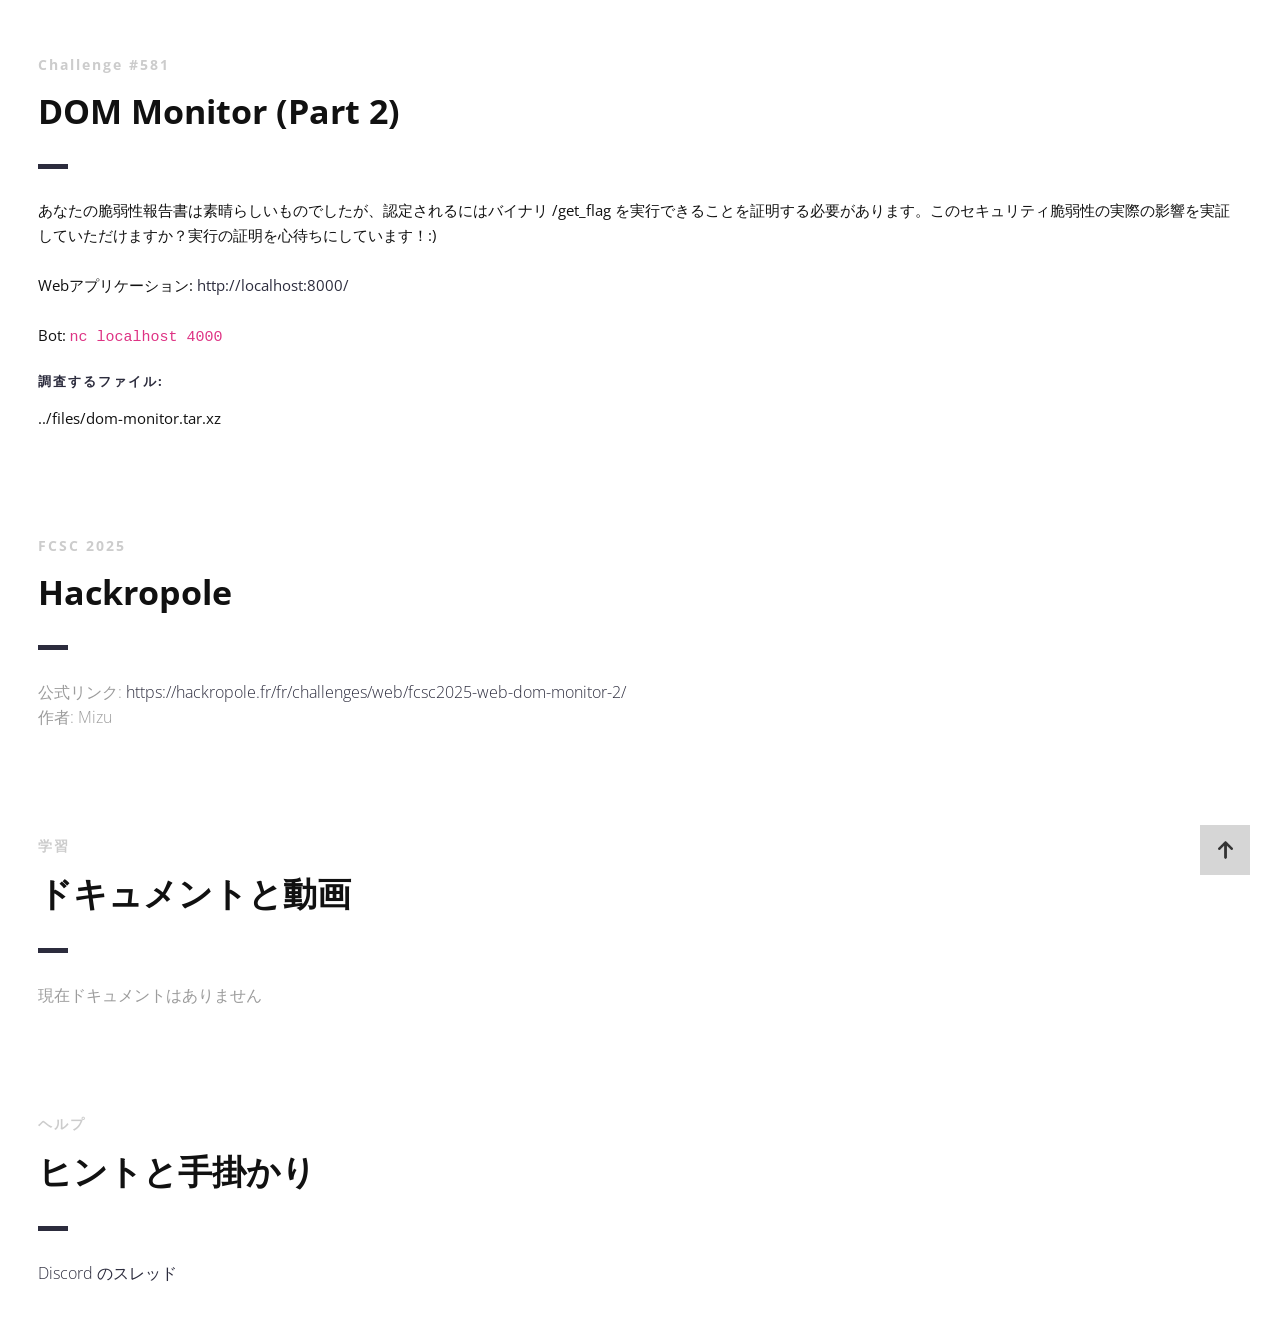
<file: presentation/index_ja.html>
<!DOCTYPE html>
<html>

<head lang="ja">
    <meta charset="UTF-8">
    <!--Page Title-->
    <title>Hack-Oeil - Cyrhades CTF</title>
    <!--Meta Keywords and Description-->
    <meta name="keywords" content="">
    <meta name="description" content="">
    <meta name="viewport" content="width=device-width, initial-scale=1.0, user-scalable=no" />
    <link rel="shortcut icon" href="./assets/images/favicon.ico" title="Favicon" />
    <link rel="stylesheet" href="./assets/css/style.css">
    <link href='https://fonts.googleapis.com/css?family=Open+Sans:400,300,600,700,800' rel='stylesheet' type='text/css'>
    <script src="./assets/js/highlight.min.js"></script>
    <script>
        document.addEventListener('DOMContentLoaded', () => {
            // ウィンドウが iframe 内にあるか確認
            if (window.self !== window.top) {
                document.querySelectorAll('a').forEach((link) => {
                    link.addEventListener('click', (event) => {
                        const a = event.target.closest('a[href^="http"]');
                        if (a) {
                            event.preventDefault();
                            window.parent.postMessage({
                                type: "open-external",
                                url: a.href
                            }, "*");
                        }
                    });
                });
            }
            // シンタックスハイライトを有効化 :
            if (window.hljs) {
                hljs.highlightAll();
            } else {
                console.error("Highlight.js が読み込まれていません！");
            }
        });
    </script>
</head>

<body>

    <div id="wrapper">
        <!--Main Content Area-->
        <main id="content">
            <!--Ctf-->
            <section class="ctf scrollto">
                <article class="row clearfix">
                    <div class="col-1">
                        <div class="section-heading">
                            <h3>Challenge #581</h3>
                            <h2 class="section-title">DOM Monitor (Part 2)</h2>
                            <p>
あなたの脆弱性報告書は素晴らしいものでしたが、認定されるにはバイナリ /get_flag を実行できることを証明する必要があります。このセキュリティ脆弱性の実際の影響を実証していただけますか？実行の証明を心待ちにしています！:)
<br /><br />
Webアプリケーション: <a href="http://localhost:8000/">http://localhost:8000/</a>
<br /><br />
Bot: <code>nc localhost 4000</code>
                            </p>
                            <h4>調査するファイル:</h4>
                            <p>../files/dom-monitor.tar.xz</p>
                        </div>
                    </div>
                </article>

                <article class="row clearfix">
                    <div class="col-1">
                        <div class="section-heading">
                            <h3>FCSC 2025</h3>
                            <h2 class="section-title">Hackropole</h2>
                            <p class="section-subtitle">
                                公式リンク:
                                <a target="_blank" href="https://hackropole.fr/fr/challenges/web/fcsc2025-web-dom-monitor-2/">https://hackropole.fr/fr/challenges/web/fcsc2025-web-dom-monitor-2/</a>
                                <br />
                                作者: Mizu
                            </p>
                        </div>
                    </div>
                </article>

                <article class="row clearfix">
                    <div class="col-1">
                        <div class="section-heading">
                            <h3>学習</h3>
                            <h2 class="section-title">ドキュメントと動画</h2>
                            <p class="section-subtitle">
                                現在ドキュメントはありません
                            </p>
                        </div>
                    </div>
                </article>

                <article class="row clearfix">
                    <div class="col-1">
                        <div class="section-heading">
                            <h3>ヘルプ</h3>
                            <h2 class="section-title">ヒントと手掛かり</h2>
                            <p class="section-subtitle">
                                <a target="_blank"
                                    href="https://discord.com/channels/1175764392307077120/1175764601716092948">Discord のスレッド</a>
                            </p>
                        </div>
                    </div>
                </article>
            </section>
            <!--End of Ctf-->
        </main>
        <!--End Main Content Area-->

        <a id="scrollUp" href="#wrapper" style="position: fixed; z-index: 1000;"
            aria-label="ページ上部へ戻る" title="ページの先頭へ"></a>
    </div>
</body>

</html>
</file>
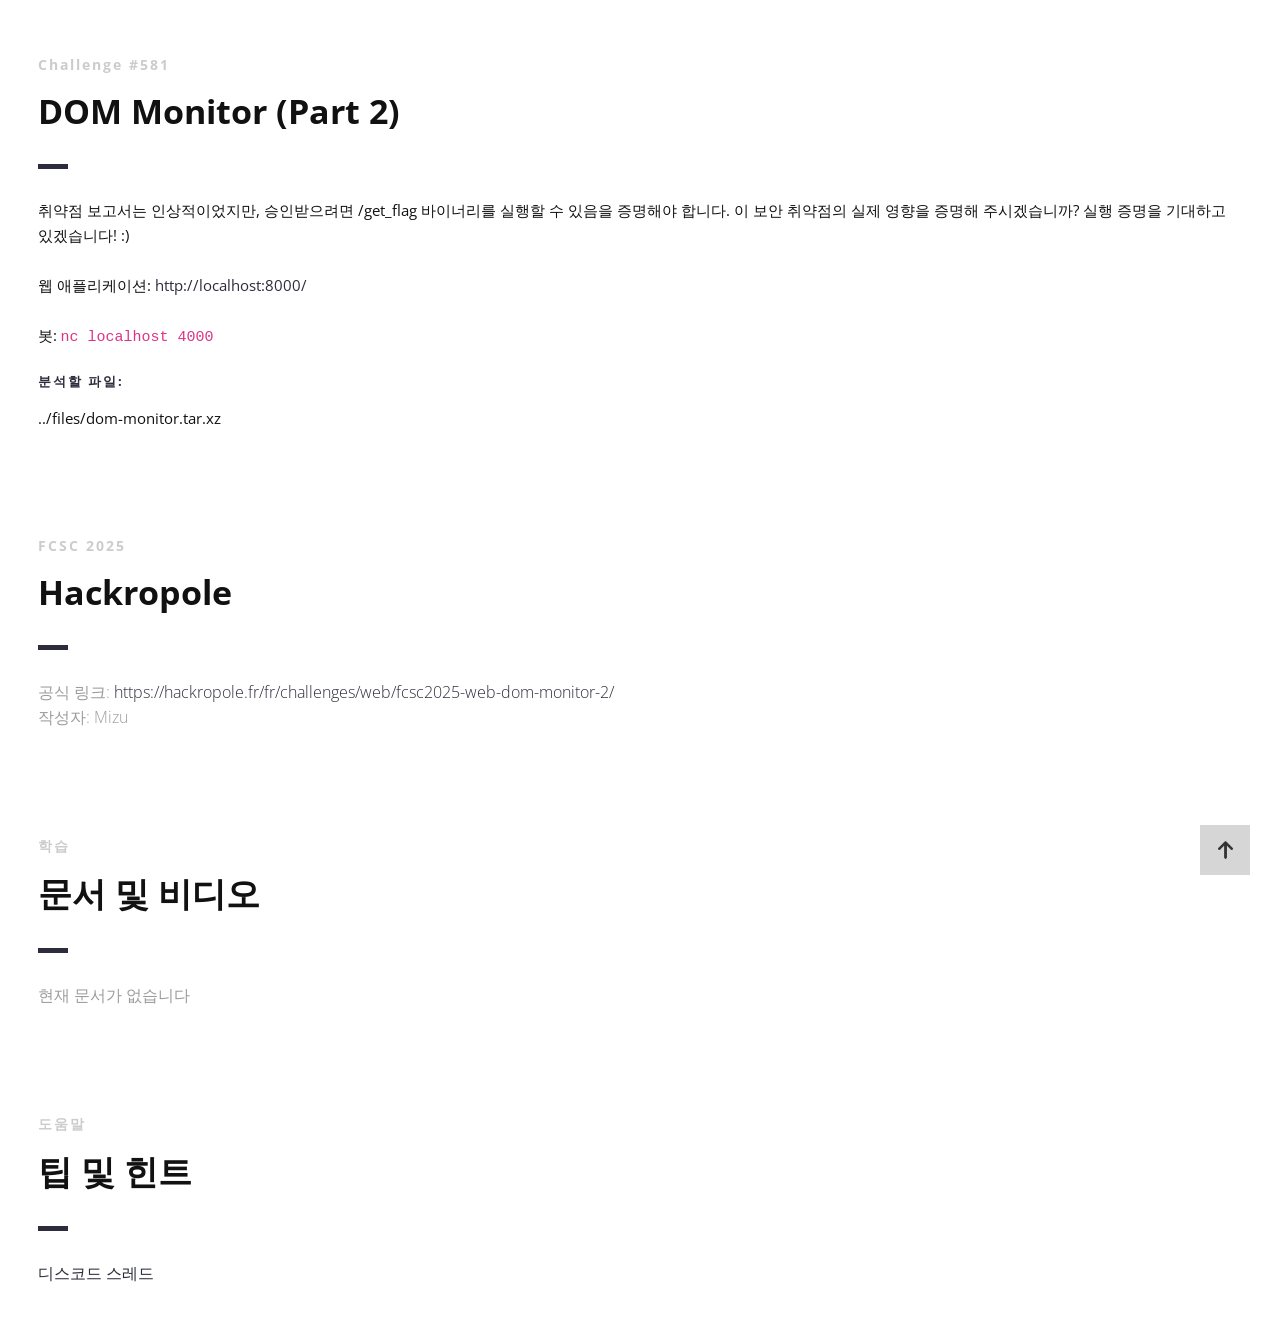
<file: presentation/index_ko.html>
<!DOCTYPE html>
<html>

<head lang="ko">
    <meta charset="UTF-8">
    <!--Page Title-->
    <title>Hack-Oeil - Cyrhades CTF</title>
    <!--Meta Keywords and Description-->
    <meta name="keywords" content="">
    <meta name="description" content="">
    <meta name="viewport" content="width=device-width, initial-scale=1.0, user-scalable=no" />
    <link rel="shortcut icon" href="./assets/images/favicon.ico" title="Favicon" />
    <link rel="stylesheet" href="./assets/css/style.css">
    <link href='https://fonts.googleapis.com/css?family=Open+Sans:400,300,600,700,800' rel='stylesheet' type='text/css'>
    <script src="./assets/js/highlight.min.js"></script>
    <script>
        document.addEventListener('DOMContentLoaded', () => {
            // 창이 iframe 내에 있는지 확인
            if (window.self !== window.top) {
                document.querySelectorAll('a').forEach((link) => {
                    link.addEventListener('click', (event) => {
                        const a = event.target.closest('a[href^="http"]');
                        if (a) {
                            event.preventDefault();
                            window.parent.postMessage({
                                type: "open-external",
                                url: a.href
                            }, "*");
                        }
                    });
                });
            }
            // 구문 강조 활성화:
            if (window.hljs) {
                hljs.highlightAll();
            } else {
                console.error("Highlight.js 로드되지 않음!");
            }
        });
    </script>
</head>

<body>

    <div id="wrapper">
        <!--Main Content Area-->
        <main id="content">
            <!--Ctf-->
            <section class="ctf scrollto">
                <article class="row clearfix">
                    <div class="col-1">
                        <div class="section-heading">
                            <h3>Challenge #581</h3>
                            <h2 class="section-title">DOM Monitor (Part 2)</h2>
                            <p>
취약점 보고서는 인상적이었지만, 승인받으려면 /get_flag 바이너리를 실행할 수 있음을 증명해야 합니다. 이 보안 취약점의 실제 영향을 증명해 주시겠습니까? 실행 증명을 기대하고 있겠습니다! :)
<br /><br />
웹 애플리케이션: <a href="http://localhost:8000/">http://localhost:8000/</a>
<br /><br />
봇: <code>nc localhost 4000</code>
                            </p>
                            <h4>분석할 파일:</h4>
                            <p>../files/dom-monitor.tar.xz</p>
                        </div>
                    </div>
                </article>

                <article class="row clearfix">
                    <div class="col-1">
                        <div class="section-heading">
                            <h3>FCSC 2025</h3>
                            <h2 class="section-title">Hackropole</h2>
                            <p class="section-subtitle">
                                공식 링크:
                                <a target="_blank" href="https://hackropole.fr/fr/challenges/web/fcsc2025-web-dom-monitor-2/">https://hackropole.fr/fr/challenges/web/fcsc2025-web-dom-monitor-2/</a>
                                <br />
                                작성자: Mizu
                            </p>
                        </div>
                    </div>
                </article>

                <article class="row clearfix">
                    <div class="col-1">
                        <div class="section-heading">
                            <h3>학습</h3>
                            <h2 class="section-title">문서 및 비디오</h2>
                            <p class="section-subtitle">
                                현재 문서가 없습니다
                            </p>
                        </div>
                    </div>
                </article>

                <article class="row clearfix">
                    <div class="col-1">
                        <div class="section-heading">
                            <h3>도움말</h3>
                            <h2 class="section-title">팁 및 힌트</h2>
                            <p class="section-subtitle">
                                <a target="_blank"
                                    href="https://discord.com/channels/1175764392307077120/1175764601716092948">디스코드 스레드</a>
                            </p>
                        </div>
                    </div>
                </article>
            </section>
            <!--End of Ctf-->
        </main>
        <!--End Main Content Area-->

        <a id="scrollUp" href="#wrapper" style="position: fixed; z-index: 1000;"
            aria-label="페이지 맨 위로 이동" title="페이지 상단으로"></a>
    </div>
</body>

</html>
</file>
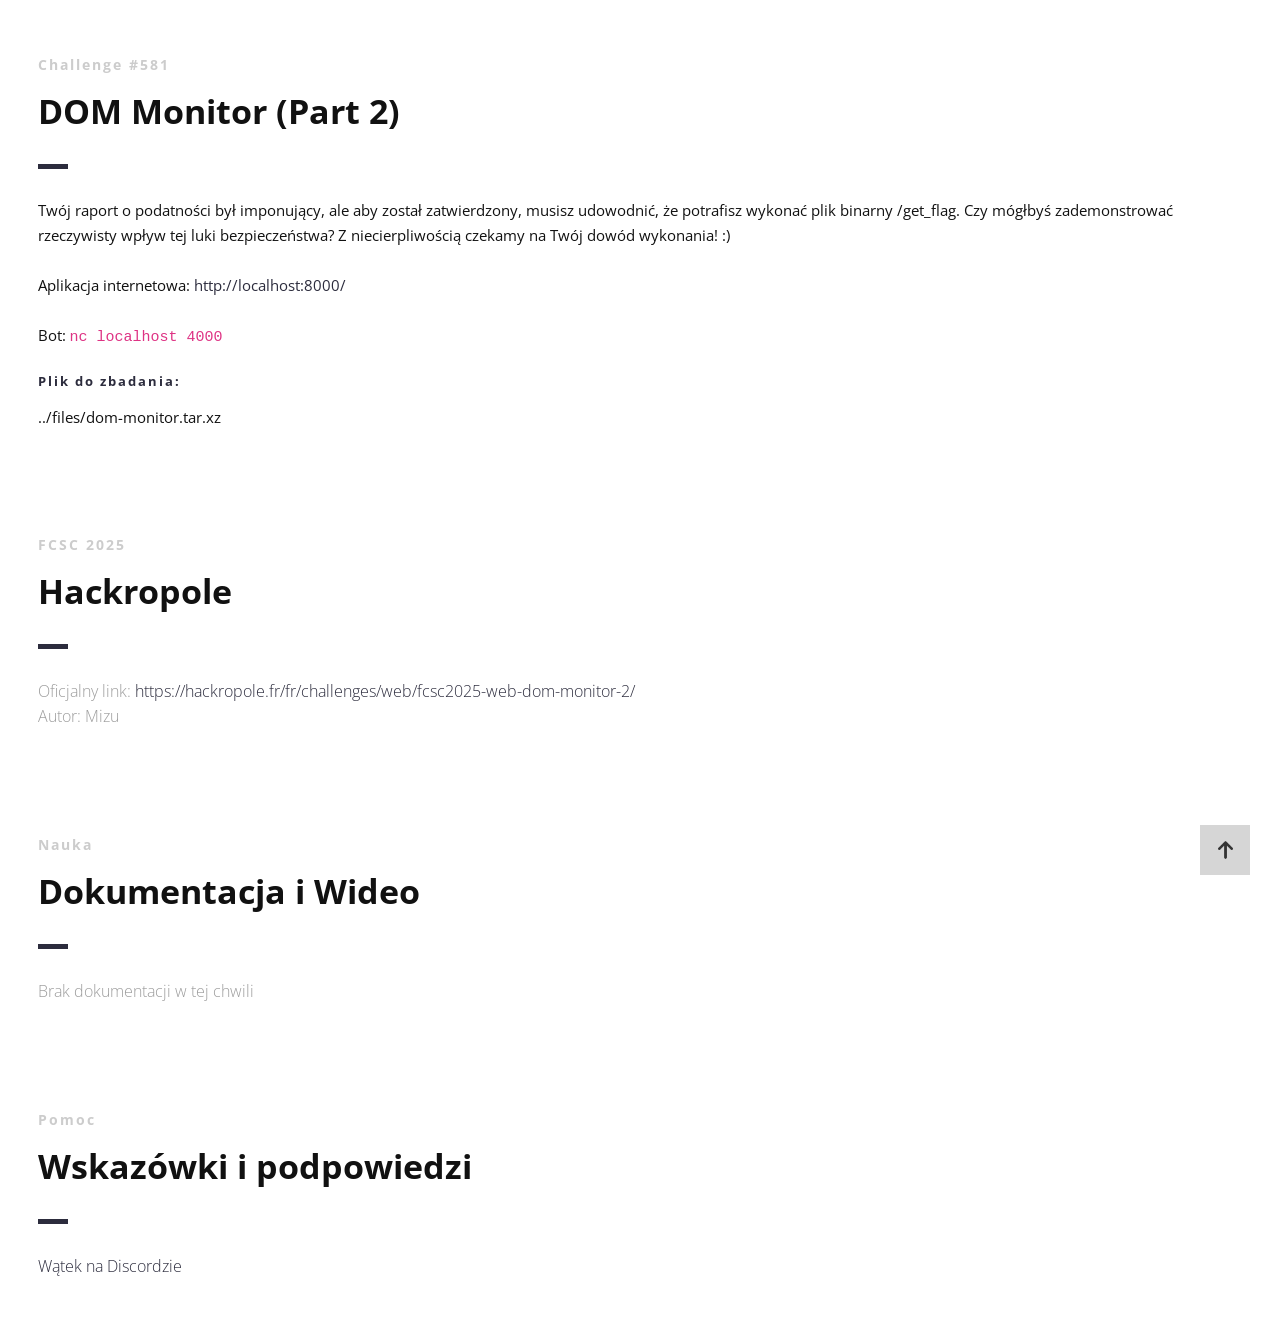
<file: presentation/index_pl.html>
<!DOCTYPE html>
<html>

<head lang="pl">
    <meta charset="UTF-8">
    <!--Page Title-->
    <title>Hack-Oeil - CTF-y Cyrhadesa</title>
    <!--Meta Keywords and Description-->
    <meta name="keywords" content="">
    <meta name="description" content="">
    <meta name="viewport" content="width=device-width, initial-scale=1.0, user-scalable=no" />
    <link rel="shortcut icon" href="./assets/images/favicon.ico" title="Favicon" />
    <link rel="stylesheet" href="./assets/css/style.css">
    <link href='https://fonts.googleapis.com/css?family=Open+Sans:400,300,600,700,800' rel='stylesheet' type='text/css'>
    <script src="./assets/js/highlight.min.js"></script>
    <script>
        document.addEventListener('DOMContentLoaded', () => {
            // Sprawdza, czy okno znajduje się w ramce iframe
            if (window.self !== window.top) {
                document.querySelectorAll('a').forEach((link) => {
                    link.addEventListener('click', (event) => {
                        const a = event.target.closest('a[href^="http"]');
                        if (a) {
                            event.preventDefault();
                            window.parent.postMessage({
                                type: "open-external",
                                url: a.href
                            }, "*");
                        }
                    });
                });
            }
            // Włącz podświetlanie składni:
            if (window.hljs) {
                hljs.highlightAll();
            } else {
                console.error("Highlight.js nie został załadowany!");
            }
        });
    </script>
</head>

<body>

    <div id="wrapper">
        <!--Main Content Area-->
        <main id="content">
            <!--Ctf-->
            <section class="ctf scrollto">
                <article class="row clearfix">
                    <div class="col-1">
                        <div class="section-heading">
                            <h3>Challenge #581</h3>
                            <h2 class="section-title">DOM Monitor (Part 2)</h2>
                            <p>
Twój raport o podatności był imponujący, ale aby został zatwierdzony, musisz udowodnić, że potrafisz wykonać plik binarny /get_flag. Czy mógłbyś zademonstrować rzeczywisty wpływ tej luki bezpieczeństwa? Z niecierpliwością czekamy na Twój dowód wykonania! :)
<br /><br />
Aplikacja internetowa: <a href="http://localhost:8000/">http://localhost:8000/</a>
<br /><br />
Bot: <code>nc localhost 4000</code>
                            </p>
                            <h4>Plik do zbadania:</h4>
                            <p>../files/dom-monitor.tar.xz</p>
                        </div>
                    </div>
                </article>

                <article class="row clearfix">
                    <div class="col-1">
                        <div class="section-heading">
                            <h3>FCSC 2025</h3>
                            <h2 class="section-title">Hackropole</h2>
                            <p class="section-subtitle">
                                Oficjalny link:
                                <a target="_blank" href="https://hackropole.fr/fr/challenges/web/fcsc2025-web-dom-monitor-2/">https://hackropole.fr/fr/challenges/web/fcsc2025-web-dom-monitor-2/</a>
                                <br />
                                Autor: Mizu
                            </p>
                        </div>
                    </div>
                </article>

                <article class="row clearfix">
                    <div class="col-1">
                        <div class="section-heading">
                            <h3>Nauka</h3>
                            <h2 class="section-title">Dokumentacja i Wideo</h2>
                            <p class="section-subtitle">
                                Brak dokumentacji w tej chwili
                            </p>
                        </div>
                    </div>
                </article>

                <article class="row clearfix">
                    <div class="col-1">
                        <div class="section-heading">
                            <h3>Pomoc</h3>
                            <h2 class="section-title">Wskazówki i podpowiedzi</h2>
                            <p class="section-subtitle">
                                <a target="_blank"
                                    href="https://discord.com/channels/1175764392307077120/1175764601716092948">Wątek na Discordzie</a>
                            </p>
                        </div>
                    </div>
                </article>
            </section>
            <!--End of Ctf-->
        </main>
        <!--End Main Content Area-->

        <a id="scrollUp" href="#wrapper" style="position: fixed; z-index: 1000;"
            aria-label="Przewiń do góry" title="Powrót na górę strony"></a>
    </div>
</body>

</html>
</file>
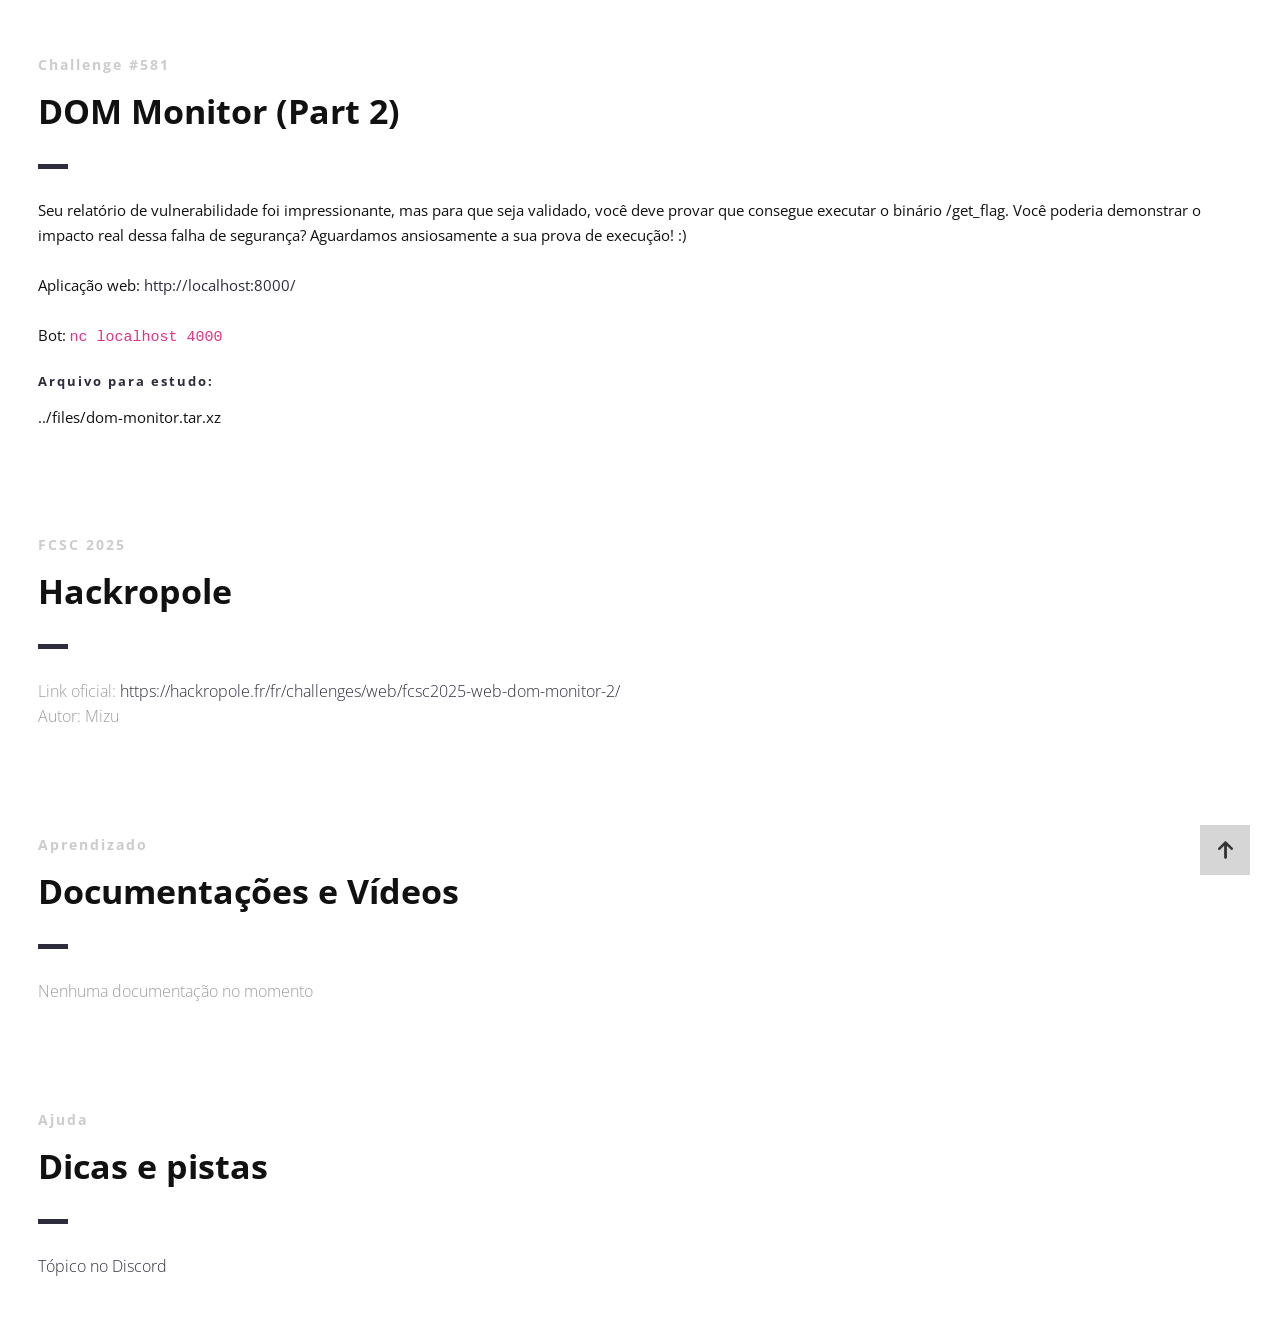
<file: presentation/index_pt.html>
<!DOCTYPE html>
<html>

<head lang="pt">
    <meta charset="UTF-8">
    <!--Page Title-->
    <title>Hack-Oeil - Os CTFs de Cyrhades</title>
    <!--Meta Keywords and Description-->
    <meta name="keywords" content="">
    <meta name="description" content="">
    <meta name="viewport" content="width=device-width, initial-scale=1.0, user-scalable=no" />
    <link rel="shortcut icon" href="./assets/images/favicon.ico" title="Favicon" />
    <link rel="stylesheet" href="./assets/css/style.css">
    <link href='https://fonts.googleapis.com/css?family=Open+Sans:400,300,600,700,800' rel='stylesheet' type='text/css'>
    <script src="./assets/js/highlight.min.js"></script>
    <script>
        document.addEventListener('DOMContentLoaded', () => {
            // Verifica se a janela está em um iframe
            if (window.self !== window.top) {
                document.querySelectorAll('a').forEach((link) => {
                    link.addEventListener('click', (event) => {
                        const a = event.target.closest('a[href^="http"]');
                        if (a) {
                            event.preventDefault();
                            window.parent.postMessage({
                                type: "open-external",
                                url: a.href
                            }, "*");
                        }
                    });
                });
            }
            // Ativa o destaque de sintaxe:
            if (window.hljs) {
                hljs.highlightAll();
            } else {
                console.error("Highlight.js não carregado!");
            }
        });
    </script>
</head>

<body>

    <div id="wrapper">
        <!--Main Content Area-->
        <main id="content">
            <!--Ctf-->
            <section class="ctf scrollto">
                <article class="row clearfix">
                    <div class="col-1">
                        <div class="section-heading">
                            <h3>Challenge #581</h3>
                            <h2 class="section-title">DOM Monitor (Part 2)</h2>
                            <p>
Seu relatório de vulnerabilidade foi impressionante, mas para que seja validado, você deve provar que consegue executar o binário /get_flag. Você poderia demonstrar o impacto real dessa falha de segurança? Aguardamos ansiosamente a sua prova de execução! :)
<br /><br />
Aplicação web: <a href="http://localhost:8000/">http://localhost:8000/</a>
<br /><br />
Bot: <code>nc localhost 4000</code>
                            </p>
                            <h4>Arquivo para estudo:</h4>
                            <p>../files/dom-monitor.tar.xz</p>
                        </div>
                    </div>
                </article>

                <article class="row clearfix">
                    <div class="col-1">
                        <div class="section-heading">
                            <h3>FCSC 2025</h3>
                            <h2 class="section-title">Hackropole</h2>
                            <p class="section-subtitle">
                                Link oficial:
                                <a target="_blank" href="https://hackropole.fr/fr/challenges/web/fcsc2025-web-dom-monitor-2/">https://hackropole.fr/fr/challenges/web/fcsc2025-web-dom-monitor-2/</a>
                                <br />
                                Autor: Mizu
                            </p>
                        </div>
                    </div>
                </article>

                <article class="row clearfix">
                    <div class="col-1">
                        <div class="section-heading">
                            <h3>Aprendizado</h3>
                            <h2 class="section-title">Documentações e Vídeos</h2>
                            <p class="section-subtitle">
                                Nenhuma documentação no momento
                            </p>
                        </div>
                    </div>
                </article>

                <article class="row clearfix">
                    <div class="col-1">
                        <div class="section-heading">
                            <h3>Ajuda</h3>
                            <h2 class="section-title">Dicas e pistas</h2>
                            <p class="section-subtitle">
                                <a target="_blank"
                                    href="https://discord.com/channels/1175764392307077120/1175764601716092948">Tópico no Discord</a>
                            </p>
                        </div>
                    </div>
                </article>
            </section>
            <!--End of Ctf-->
        </main>
        <!--End Main Content Area-->

        <a id="scrollUp" href="#wrapper" style="position: fixed; z-index: 1000;"
            aria-label="Voltar ao topo" title="Voltar ao topo da página"></a>
    </div>
</body>

</html>
</file>
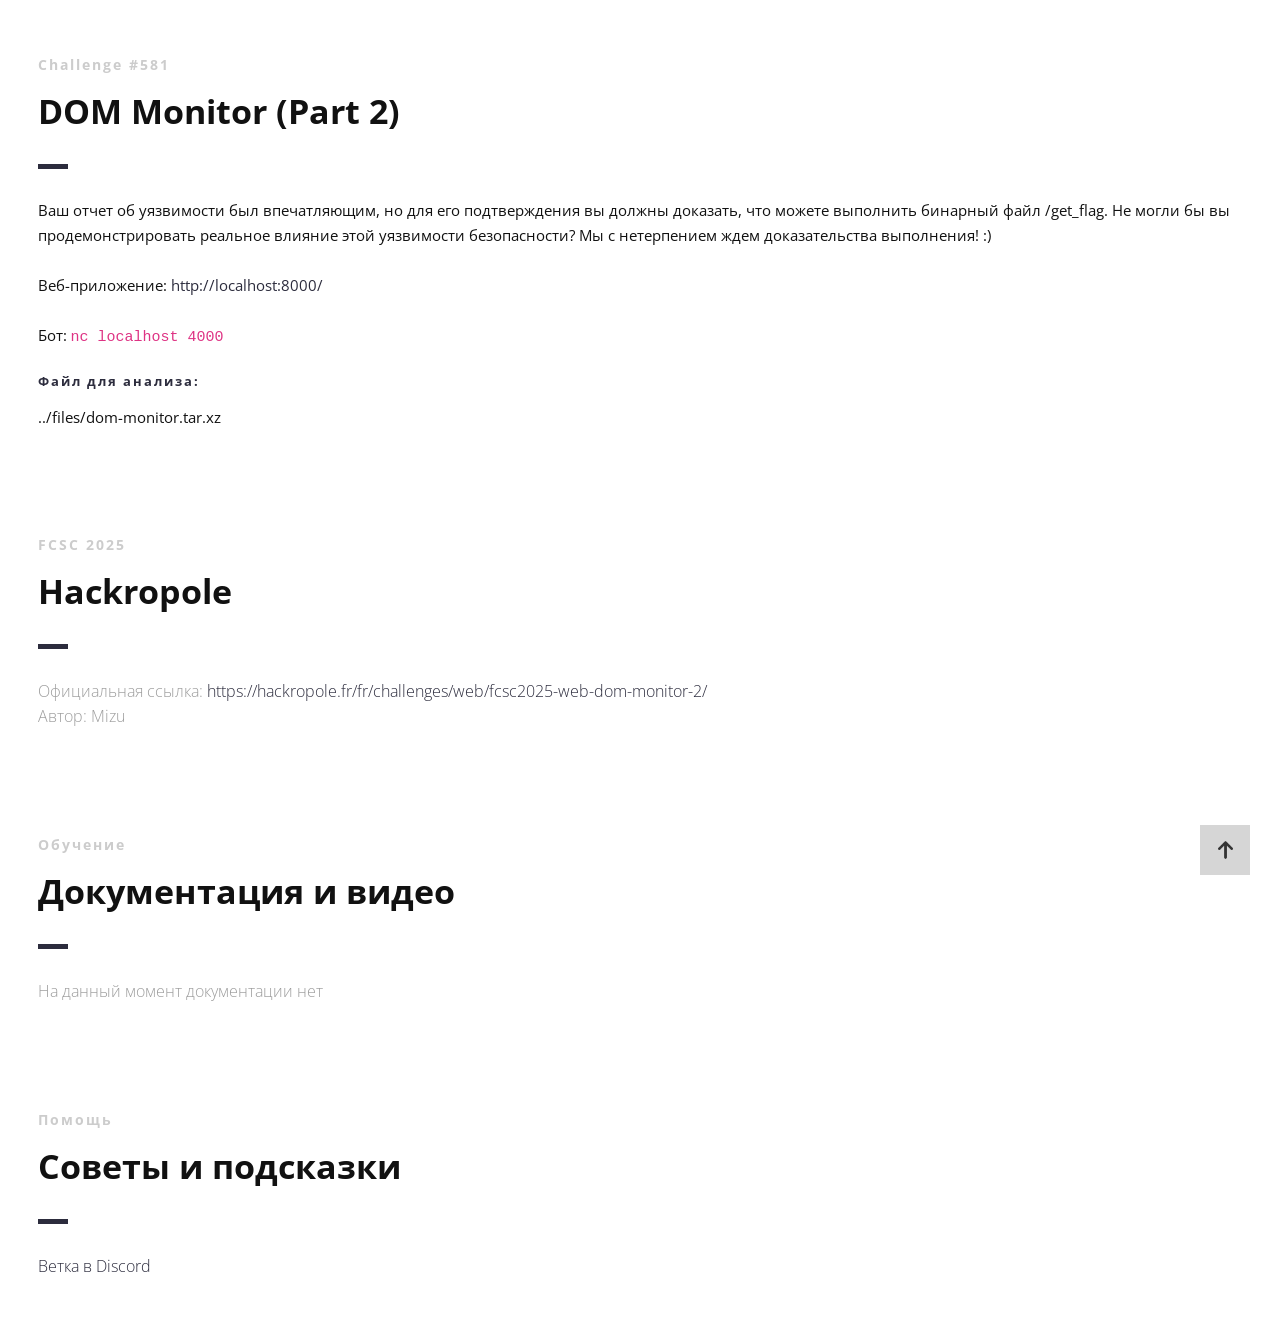
<file: presentation/index_ru.html>
<!DOCTYPE html>
<html>

<head lang="ru">
    <meta charset="UTF-8">
    <!--Page Title-->
    <title>Hack-Oeil - CTF от Cyrhades</title>
    <!--Meta Keywords and Description-->
    <meta name="keywords" content="">
    <meta name="description" content="">
    <meta name="viewport" content="width=device-width, initial-scale=1.0, user-scalable=no" />
    <link rel="shortcut icon" href="./assets/images/favicon.ico" title="Favicon" />
    <link rel="stylesheet" href="./assets/css/style.css">
    <link href='https://fonts.googleapis.com/css?family=Open+Sans:400,300,600,700,800' rel='stylesheet' type='text/css'>
    <script src="./assets/js/highlight.min.js"></script>
    <script>
        document.addEventListener('DOMContentLoaded', () => {
            // Проверяет, находится ли окно во фрейме iframe
            if (window.self !== window.top) {
                document.querySelectorAll('a').forEach((link) => {
                    link.addEventListener('click', (event) => {
                        const a = event.target.closest('a[href^="http"]');
                        if (a) {
                            event.preventDefault();
                            window.parent.postMessage({
                                type: "open-external",
                                url: a.href
                            }, "*");
                        }
                    });
                });
            }
            // Включает подсветку синтаксиса:
            if (window.hljs) {
                hljs.highlightAll();
            } else {
                console.error("Highlight.js не загружен!");
            }
        });
    </script>
</head>

<body>

    <div id="wrapper">
        <!--Main Content Area-->
        <main id="content">
            <!--Ctf-->
            <section class="ctf scrollto">
                <article class="row clearfix">
                    <div class="col-1">
                        <div class="section-heading">
                            <h3>Challenge #581</h3>
                            <h2 class="section-title">DOM Monitor (Part 2)</h2>
                            <p>
Ваш отчет об уязвимости был впечатляющим, но для его подтверждения вы должны доказать, что можете выполнить бинарный файл /get_flag. Не могли бы вы продемонстрировать реальное влияние этой уязвимости безопасности? Мы с нетерпением ждем доказательства выполнения! :)
<br /><br />
Веб-приложение: <a href="http://localhost:8000/">http://localhost:8000/</a>
<br /><br />
Бот: <code>nc localhost 4000</code>
                            </p>
                            <h4>Файл для анализа:</h4>
                            <p>../files/dom-monitor.tar.xz</p>
                        </div>
                    </div>
                </article>

                <article class="row clearfix">
                    <div class="col-1">
                        <div class="section-heading">
                            <h3>FCSC 2025</h3>
                            <h2 class="section-title">Hackropole</h2>
                            <p class="section-subtitle">
                                Официальная ссылка:
                                <a target="_blank" href="https://hackropole.fr/fr/challenges/web/fcsc2025-web-dom-monitor-2/">https://hackropole.fr/fr/challenges/web/fcsc2025-web-dom-monitor-2/</a>
                                <br />
                                Автор: Mizu
                            </p>
                        </div>
                    </div>
                </article>

                <article class="row clearfix">
                    <div class="col-1">
                        <div class="section-heading">
                            <h3>Обучение</h3>
                            <h2 class="section-title">Документация и видео</h2>
                            <p class="section-subtitle">
                                На данный момент документации нет
                            </p>
                        </div>
                    </div>
                </article>

                <article class="row clearfix">
                    <div class="col-1">
                        <div class="section-heading">
                            <h3>Помощь</h3>
                            <h2 class="section-title">Советы и подсказки</h2>
                            <p class="section-subtitle">
                                <a target="_blank"
                                    href="https://discord.com/channels/1175764392307077120/1175764601716092948">Ветка в Discord</a>
                            </p>
                        </div>
                    </div>
                </article>
            </section>
            <!--End of Ctf-->
        </main>
        <!--End Main Content Area-->

        <a id="scrollUp" href="#wrapper" style="position: fixed; z-index: 1000;"
            aria-label="Наверх страницы" title="Вернуться в начало"></a>
    </div>
</body>

</html>
</file>
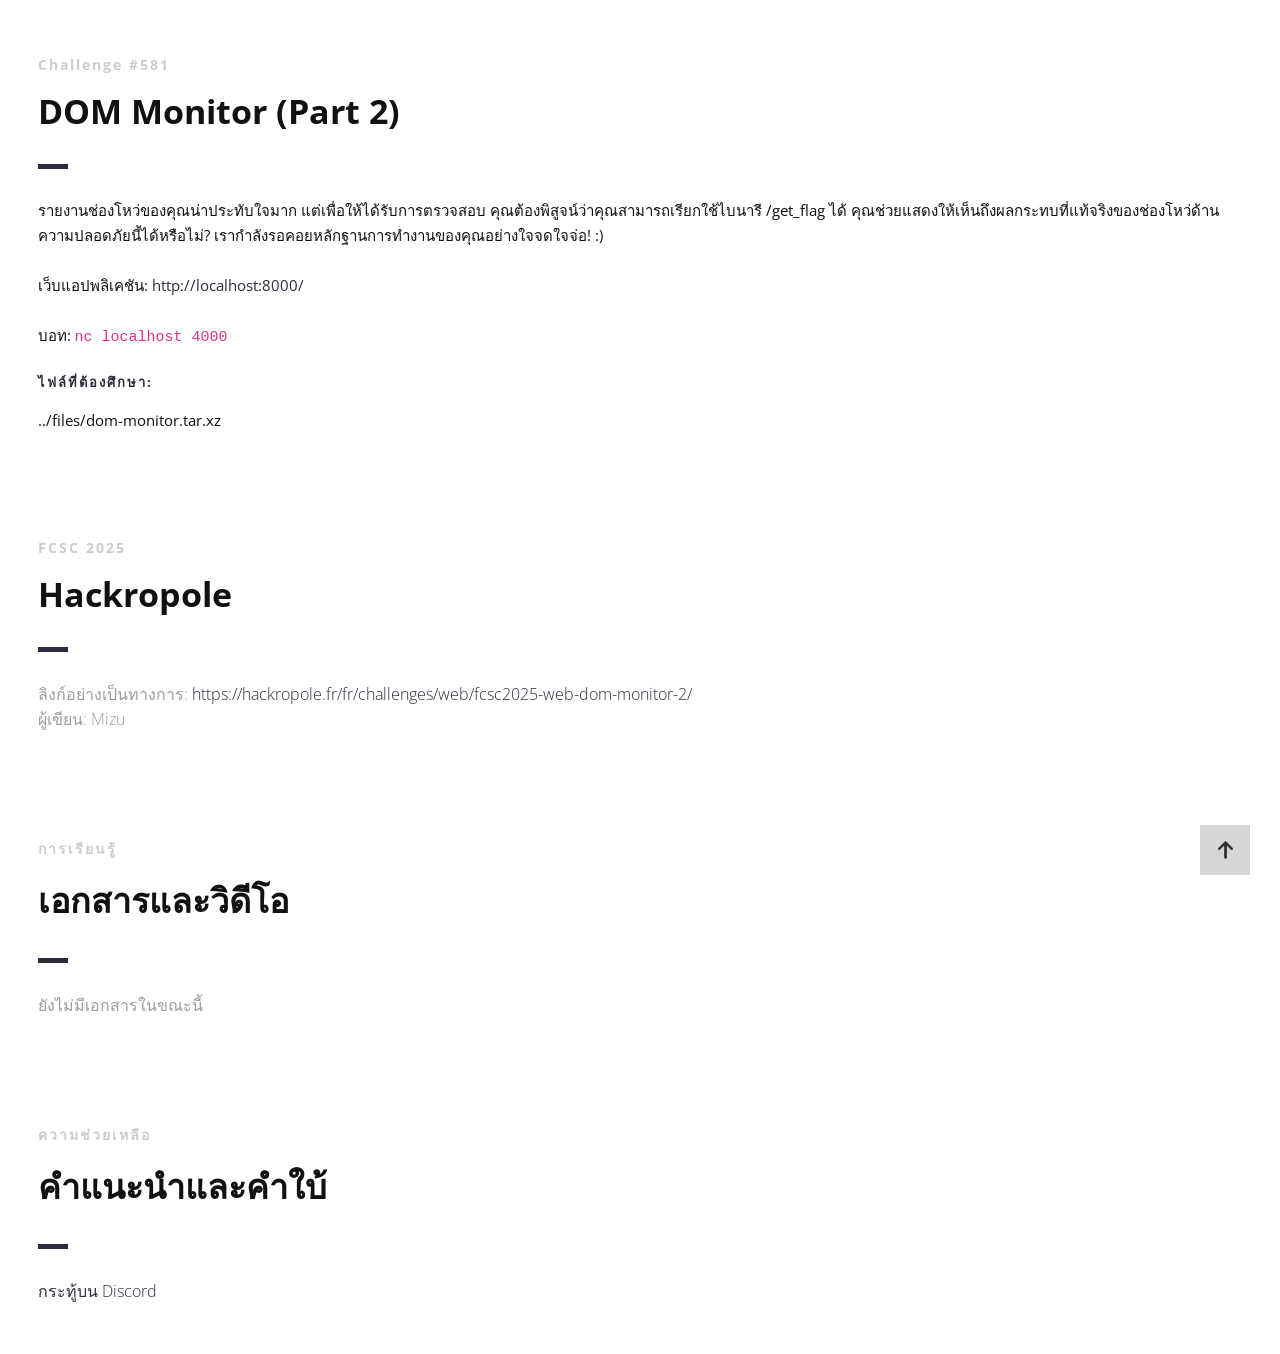
<file: presentation/index_th.html>
<!DOCTYPE html>
<html>

<head lang="th">
    <meta charset="UTF-8">
    <!--Page Title-->
    <title>Hack-Oeil - Cyrhades CTF</title>
    <!--Meta Keywords and Description-->
    <meta name="keywords" content="">
    <meta name="description" content="">
    <meta name="viewport" content="width=device-width, initial-scale=1.0, user-scalable=no" />
    <link rel="shortcut icon" href="./assets/images/favicon.ico" title="Favicon" />
    <link rel="stylesheet" href="./assets/css/style.css">
    <link href='https://fonts.googleapis.com/css?family=Open+Sans:400,300,600,700,800' rel='stylesheet' type='text/css'>
    <script src="./assets/js/highlight.min.js"></script>
    <script>
        document.addEventListener('DOMContentLoaded', () => {
            // ตรวจสอบว่าหน้าต่างอยู่ใน iframe หรือไม่
            if (window.self !== window.top) {
                document.querySelectorAll('a').forEach((link) => {
                    link.addEventListener('click', (event) => {
                        const a = event.target.closest('a[href^="http"]');
                        if (a) {
                            event.preventDefault();
                            window.parent.postMessage({
                                type: "open-external",
                                url: a.href
                            }, "*");
                        }
                    });
                });
            }
            // เปิดใช้งานการเน้นไวยากรณ์:
            if (window.hljs) {
                hljs.highlightAll();
            } else {
                console.error("Highlight.js ไม่ได้ถูกโหลด!");
            }
        });
    </script>
</head>

<body>

    <div id="wrapper">
        <!--Main Content Area-->
        <main id="content">
            <!--Ctf-->
            <section class="ctf scrollto">
                <article class="row clearfix">
                    <div class="col-1">
                        <div class="section-heading">
                            <h3>Challenge #581</h3>
                            <h2 class="section-title">DOM Monitor (Part 2)</h2>
                            <p>
รายงานช่องโหว่ของคุณน่าประทับใจมาก แต่เพื่อให้ได้รับการตรวจสอบ คุณต้องพิสูจน์ว่าคุณสามารถเรียกใช้ไบนารี /get_flag ได้ คุณช่วยแสดงให้เห็นถึงผลกระทบที่แท้จริงของช่องโหว่ด้านความปลอดภัยนี้ได้หรือไม่? เรากำลังรอคอยหลักฐานการทำงานของคุณอย่างใจจดใจจ่อ! :)
<br /><br />
เว็บแอปพลิเคชัน: <a href="http://localhost:8000/">http://localhost:8000/</a>
<br /><br />
บอท: <code>nc localhost 4000</code>
                            </p>
                            <h4>ไฟล์ที่ต้องศึกษา:</h4>
                            <p>../files/dom-monitor.tar.xz</p>
                        </div>
                    </div>
                </article>

                <article class="row clearfix">
                    <div class="col-1">
                        <div class="section-heading">
                            <h3>FCSC 2025</h3>
                            <h2 class="section-title">Hackropole</h2>
                            <p class="section-subtitle">
                                ลิงก์อย่างเป็นทางการ:
                                <a target="_blank" href="https://hackropole.fr/fr/challenges/web/fcsc2025-web-dom-monitor-2/">https://hackropole.fr/fr/challenges/web/fcsc2025-web-dom-monitor-2/</a>
                                <br />
                                ผู้เขียน: Mizu
                            </p>
                        </div>
                    </div>
                </article>

                <article class="row clearfix">
                    <div class="col-1">
                        <div class="section-heading">
                            <h3>การเรียนรู้</h3>
                            <h2 class="section-title">เอกสารและวิดีโอ</h2>
                            <p class="section-subtitle">
                                ยังไม่มีเอกสารในขณะนี้
                            </p>
                        </div>
                    </div>
                </article>

                <article class="row clearfix">
                    <div class="col-1">
                        <div class="section-heading">
                            <h3>ความช่วยเหลือ</h3>
                            <h2 class="section-title">คำแนะนำและคำใบ้</h2>
                            <p class="section-subtitle">
                                <a target="_blank"
                                    href="https://discord.com/channels/1175764392307077120/1175764601716092948">กระทู้บน Discord</a>
                            </p>
                        </div>
                    </div>
                </article>
            </section>
            <!--End of Ctf-->
        </main>
        <!--End Main Content Area-->

        <a id="scrollUp" href="#wrapper" style="position: fixed; z-index: 1000;"
            aria-label="กลับไปด้านบน" title="กลับไปด้านบนสุดของหน้า"></a>
    </div>
</body>

</html>
</file>
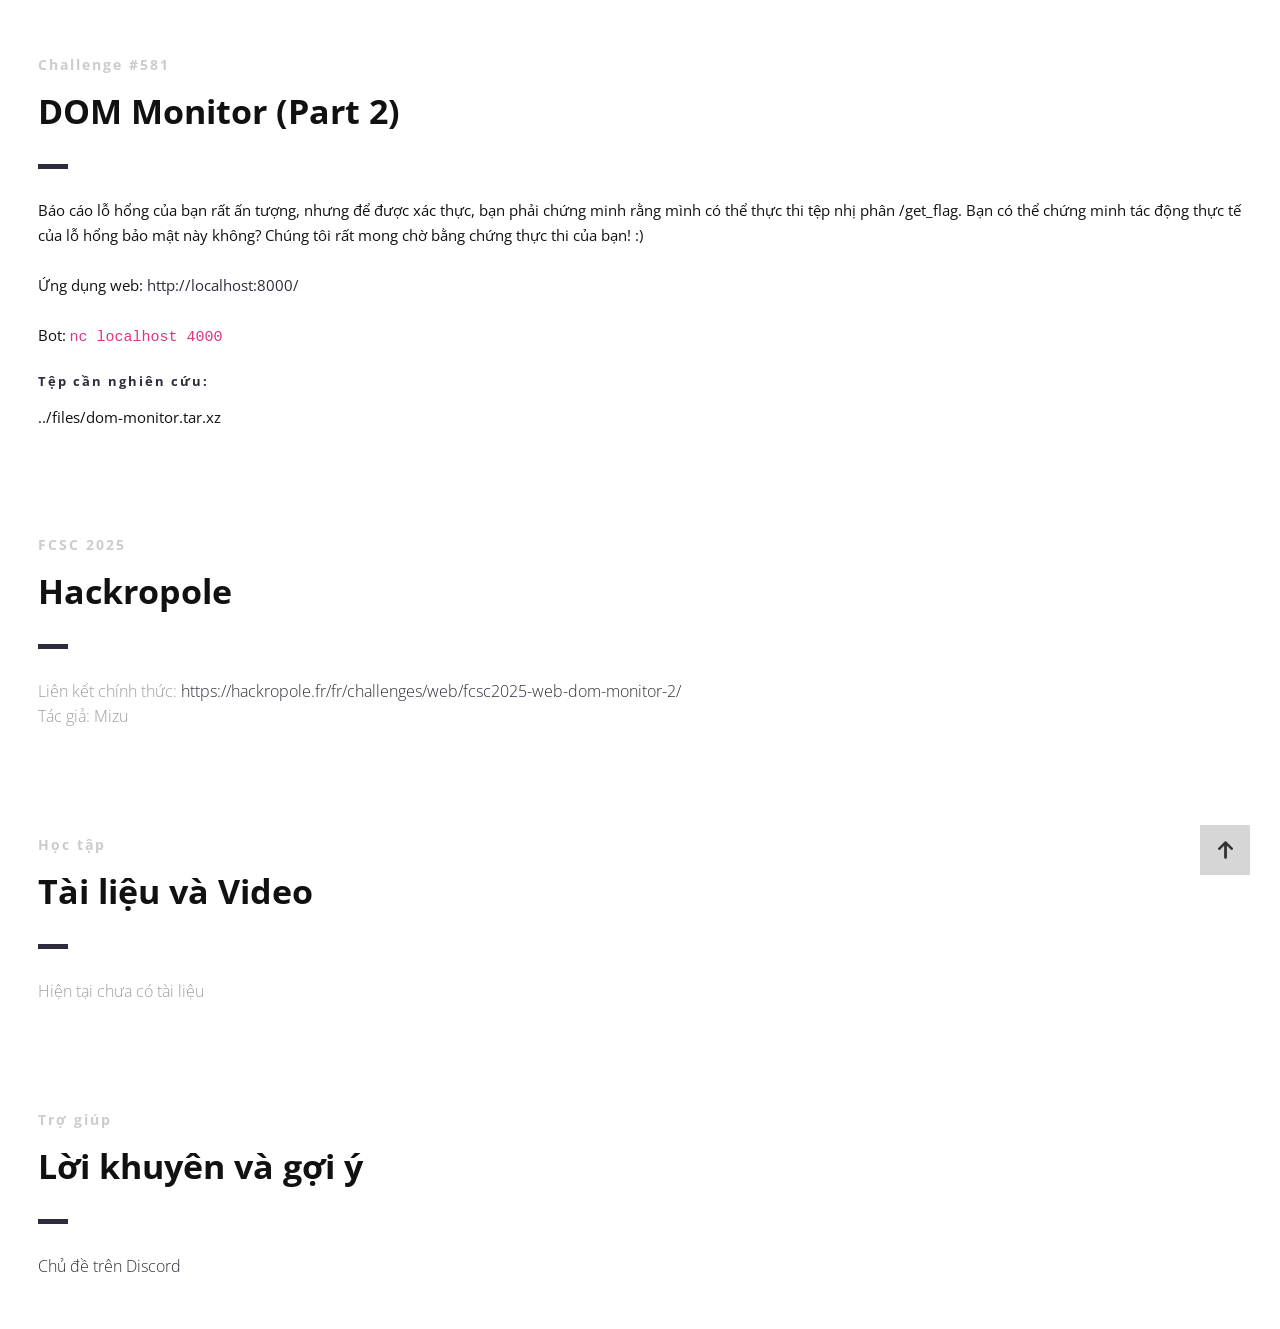
<file: presentation/index_vi.html>
<!DOCTYPE html>
<html>

<head lang="vi">
    <meta charset="UTF-8">
    <!--Page Title-->
    <title>Hack-Oeil - Các CTF của Cyrhades</title>
    <!--Meta Keywords and Description-->
    <meta name="keywords" content="">
    <meta name="description" content="">
    <meta name="viewport" content="width=device-width, initial-scale=1.0, user-scalable=no" />
    <link rel="shortcut icon" href="./assets/images/favicon.ico" title="Favicon" />
    <link rel="stylesheet" href="./assets/css/style.css">
    <link href='https://fonts.googleapis.com/css?family=Open+Sans:400,300,600,700,800' rel='stylesheet' type='text/css'>
    <script src="./assets/js/highlight.min.js"></script>
    <script>
        document.addEventListener('DOMContentLoaded', () => {
            // Kiểm tra xem cửa sổ có nằm trong iframe không
            if (window.self !== window.top) {
                document.querySelectorAll('a').forEach((link) => {
                    link.addEventListener('click', (event) => {
                        const a = event.target.closest('a[href^="http"]');
                        if (a) {
                            event.preventDefault();
                            window.parent.postMessage({
                                type: "open-external",
                                url: a.href
                            }, "*");
                        }
                    });
                });
            }
            // Kích hoạt tô màu cú pháp:
            if (window.hljs) {
                hljs.highlightAll();
            } else {
                console.error("Highlight.js chưa được tải!");
            }
        });
    </script>
</head>

<body>

    <div id="wrapper">
        <!--Main Content Area-->
        <main id="content">
            <!--Ctf-->
            <section class="ctf scrollto">
                <article class="row clearfix">
                    <div class="col-1">
                        <div class="section-heading">
                            <h3>Challenge #581</h3>
                            <h2 class="section-title">DOM Monitor (Part 2)</h2>
                            <p>
Báo cáo lỗ hổng của bạn rất ấn tượng, nhưng để được xác thực, bạn phải chứng minh rằng mình có thể thực thi tệp nhị phân /get_flag. Bạn có thể chứng minh tác động thực tế của lỗ hổng bảo mật này không? Chúng tôi rất mong chờ bằng chứng thực thi của bạn! :)
<br /><br />
Ứng dụng web: <a href="http://localhost:8000/">http://localhost:8000/</a>
<br /><br />
Bot: <code>nc localhost 4000</code>
                            </p>
                            <h4>Tệp cần nghiên cứu:</h4>
                            <p>../files/dom-monitor.tar.xz</p>
                        </div>
                    </div>
                </article>

                <article class="row clearfix">
                    <div class="col-1">
                        <div class="section-heading">
                            <h3>FCSC 2025</h3>
                            <h2 class="section-title">Hackropole</h2>
                            <p class="section-subtitle">
                                Liên kết chính thức:
                                <a target="_blank" href="https://hackropole.fr/fr/challenges/web/fcsc2025-web-dom-monitor-2/">https://hackropole.fr/fr/challenges/web/fcsc2025-web-dom-monitor-2/</a>
                                <br />
                                Tác giả: Mizu
                            </p>
                        </div>
                    </div>
                </article>

                <article class="row clearfix">
                    <div class="col-1">
                        <div class="section-heading">
                            <h3>Học tập</h3>
                            <h2 class="section-title">Tài liệu và Video</h2>
                            <p class="section-subtitle">
                                Hiện tại chưa có tài liệu
                            </p>
                        </div>
                    </div>
                </article>

                <article class="row clearfix">
                    <div class="col-1">
                        <div class="section-heading">
                            <h3>Trợ giúp</h3>
                            <h2 class="section-title">Lời khuyên và gợi ý</h2>
                            <p class="section-subtitle">
                                <a target="_blank"
                                    href="https://discord.com/channels/1175764392307077120/1175764601716092948">Chủ đề trên Discord</a>
                            </p>
                        </div>
                    </div>
                </article>
            </section>
            <!--End of Ctf-->
        </main>
        <!--End Main Content Area-->

        <a id="scrollUp" href="#wrapper" style="position: fixed; z-index: 1000;"
            aria-label="Cuộn lên đầu trang" title="Quay lại đầu trang"></a>
    </div>
</body>

</html>
</file>
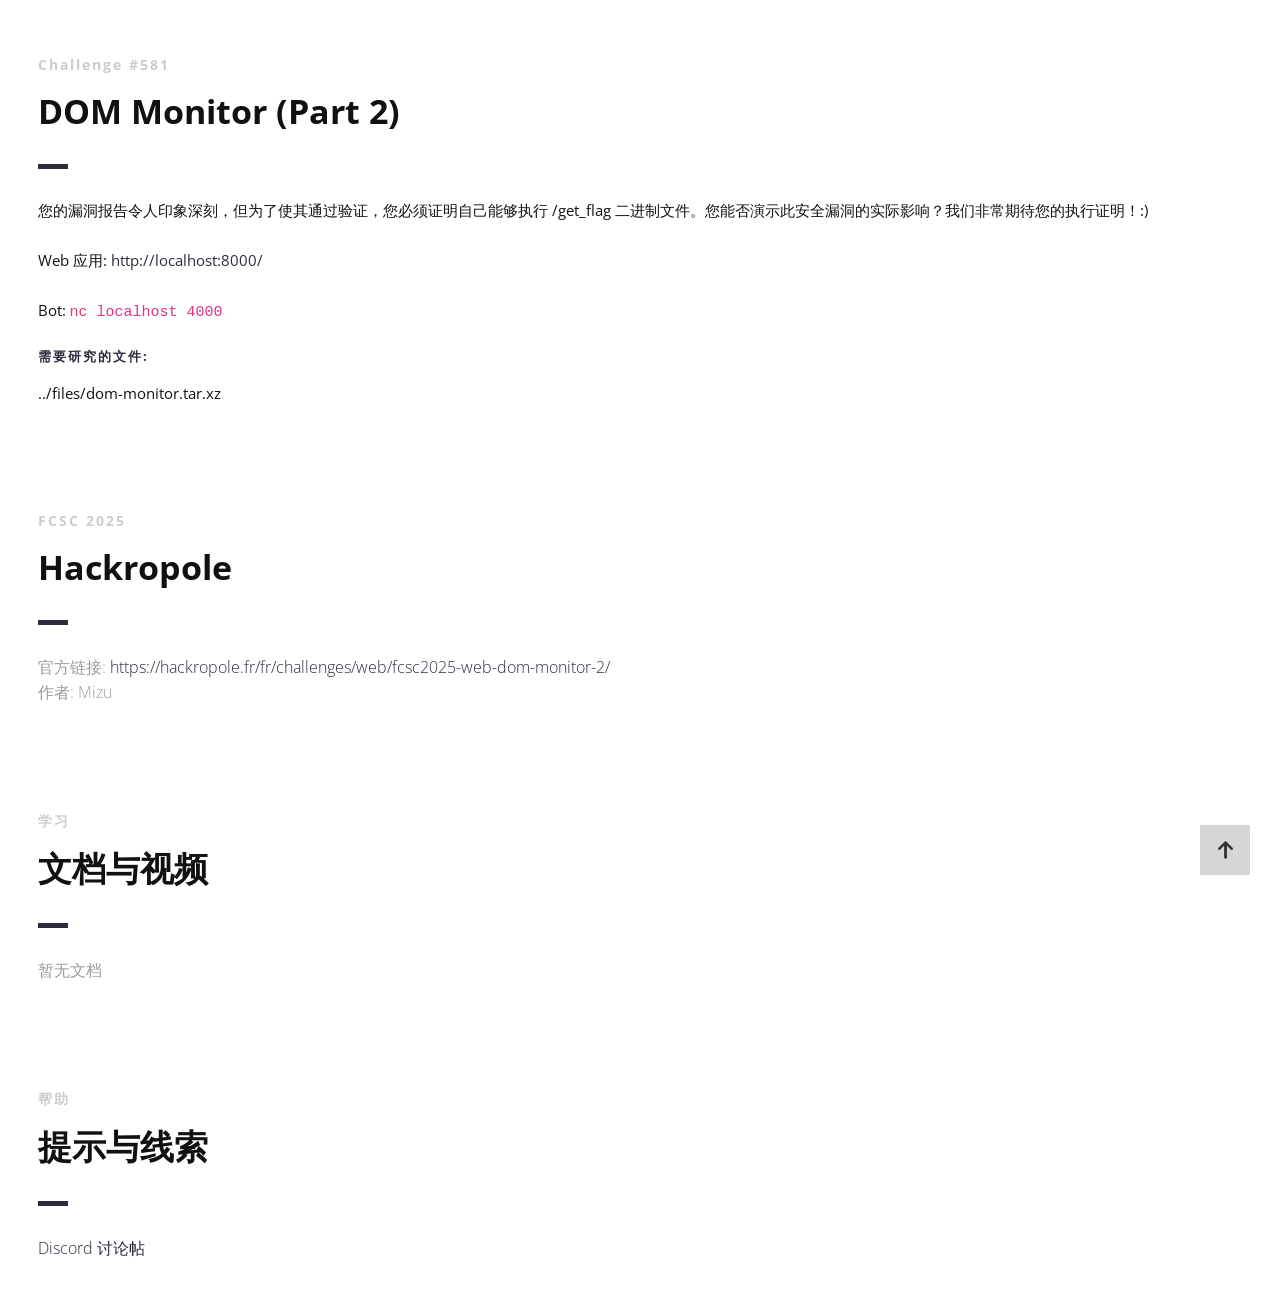
<file: presentation/index_zh.html>
<!DOCTYPE html>
<html>

<head lang="zh">
    <meta charset="UTF-8">
    <!--Page Title-->
    <title>Hack-Oeil - Cyrhades CTF</title>
    <!--Meta Keywords and Description-->
    <meta name="keywords" content="">
    <meta name="description" content="">
    <meta name="viewport" content="width=device-width, initial-scale=1.0, user-scalable=no" />
    <link rel="shortcut icon" href="./assets/images/favicon.ico" title="Favicon" />
    <link rel="stylesheet" href="./assets/css/style.css">
    <link href='https://fonts.googleapis.com/css?family=Open+Sans:400,300,600,700,800' rel='stylesheet' type='text/css'>
    <script src="./assets/js/highlight.min.js"></script>
    <script>
        document.addEventListener('DOMContentLoaded', () => {
            // 检查窗口是否在 iframe 中
            if (window.self !== window.top) {
                document.querySelectorAll('a').forEach((link) => {
                    link.addEventListener('click', (event) => {
                        const a = event.target.closest('a[href^="http"]');
                        if (a) {
                            event.preventDefault();
                            window.parent.postMessage({
                                type: "open-external",
                                url: a.href
                            }, "*");
                        }
                    });
                });
            }
            // 启用语法高亮：
            if (window.hljs) {
                hljs.highlightAll();
            } else {
                console.error("Highlight.js 未加载！");
            }
        });
    </script>
</head>

<body>

    <div id="wrapper">
        <!--Main Content Area-->
        <main id="content">
            <!--Ctf-->
            <section class="ctf scrollto">
                <article class="row clearfix">
                    <div class="col-1">
                        <div class="section-heading">
                            <h3>Challenge #581</h3>
                            <h2 class="section-title">DOM Monitor (Part 2)</h2>
                            <p>
您的漏洞报告令人印象深刻，但为了使其通过验证，您必须证明自己能够执行 /get_flag 二进制文件。您能否演示此安全漏洞的实际影响？我们非常期待您的执行证明！:)
<br /><br />
Web 应用: <a href="http://localhost:8000/">http://localhost:8000/</a>
<br /><br />
Bot: <code>nc localhost 4000</code>
                            </p>
                            <h4>需要研究的文件:</h4>
                            <p>../files/dom-monitor.tar.xz</p>
                        </div>
                    </div>
                </article>

                <article class="row clearfix">
                    <div class="col-1">
                        <div class="section-heading">
                            <h3>FCSC 2025</h3>
                            <h2 class="section-title">Hackropole</h2>
                            <p class="section-subtitle">
                                官方链接:
                                <a target="_blank" href="https://hackropole.fr/fr/challenges/web/fcsc2025-web-dom-monitor-2/">https://hackropole.fr/fr/challenges/web/fcsc2025-web-dom-monitor-2/</a>
                                <br />
                                作者: Mizu
                            </p>
                        </div>
                    </div>
                </article>

                <article class="row clearfix">
                    <div class="col-1">
                        <div class="section-heading">
                            <h3>学习</h3>
                            <h2 class="section-title">文档与视频</h2>
                            <p class="section-subtitle">
                                暂无文档
                            </p>
                        </div>
                    </div>
                </article>

                <article class="row clearfix">
                    <div class="col-1">
                        <div class="section-heading">
                            <h3>帮助</h3>
                            <h2 class="section-title">提示与线索</h2>
                            <p class="section-subtitle">
                                <a target="_blank"
                                    href="https://discord.com/channels/1175764392307077120/1175764601716092948">Discord 讨论帖</a>
                            </p>
                        </div>
                    </div>
                </article>
            </section>
            <!--End of Ctf-->
        </main>
        <!--End Main Content Area-->

        <a id="scrollUp" href="#wrapper" style="position: fixed; z-index: 1000;"
            aria-label="回到顶部" title="返回页面顶部"></a>
    </div>
</body>

</html>
</file>
<file: presentation/assets/css/style.css>
*,
*:before,
*:after {
    -webkit-box-sizing: border-box;
    -moz-box-sizing: border-box;
    box-sizing: border-box;
}

body,
div,
dl,
dt,
dd,
ul,
ol,
li,
h1,
h2,
h3,
h4,
h5,
h6,
pre,
form,
blockquote,
th,
td {
    margin: 0;
    padding: 0;
    direction: ltr;
}

/* RTL Support for Arabic */
html[dir="rtl"] body,
html[dir="rtl"] div,
html[dir="rtl"] dl,
html[dir="rtl"] dt,
html[dir="rtl"] dd,
html[dir="rtl"] ul,
html[dir="rtl"] ol,
html[dir="rtl"] li,
html[dir="rtl"] h1,
html[dir="rtl"] h2,
html[dir="rtl"] h3,
html[dir="rtl"] h4,
html[dir="rtl"] h5,
html[dir="rtl"] h6,
html[dir="rtl"] pre,
html[dir="rtl"] form,
html[dir="rtl"] blockquote,
html[dir="rtl"] th,
html[dir="rtl"] td {
    direction: rtl !important;
    text-align: right !important;
}

html[dir="rtl"] [class*='col-'] {
    float: right;
}

body {
    margin: 0;
    padding: 0;
    -webkit-font-smoothing: antialiased;
    overflow-x: hidden;
}

p {
    line-height: 25px;
}

code:not([class*="language"]) {
    color: #DE3384;
}

pre {
    width: 600px;
    max-width: 100%;
    overflow-x: auto;
    white-space: pre;
    background: #eee;
    padding: 10px;
    border-radius: 8px;
}

.row img {
    height: auto;
    max-width: 100%;
}

a {
    text-decoration: none;
    line-height: inherit;
    -webkit-transition: opacity 0.3s ease-out;
    -moz-transition: opacity 0.3s ease-out;
    -o-transition: opacity 0.3s ease-out;
    transition: opacity 0.3s ease-out;
}

iframe {
    border: 0 !important;
}

section {
    clear: both;
    overflow: hidden;
}

.row {
    max-width: 1245px;
    margin: 0 auto;
    padding: 25px 0 0 0;
    position: relative;
}

.no-padding-bottom .row,
.no-padding-bottom div,
.no-padding-bottom.row {
    padding-bottom: 0;
}

.no-padding-top.row,
.no-padding-top div {
    padding-top: 0;
}

.big-padding-top {
    padding-top: 75px !important;
}

.big-padding-bottom {
    padding-bottom: 85px !important;
}

[class*='col-'] {
    float: left;
    padding: 20px;
}

.clearfix:after {
    content: "";
    display: table;
    clear: both;
}

h1 {
    padding: 20px 0;
}

h2 {
    padding: 14px 0;
}

h3 {
    padding: 10px 0;
}

h4 {
    padding: 7px 0;
}

h5 {
    padding: 7px 0;
}

h6 {
    padding: 7px 0;
}

.text-left {
    text-align: left;
}

.text-center {
    text-align: center;
}

.text-right {
    text-align: right;
}

.section-heading {
    padding: 0 0 15px 0;
}

.section-subtitle {
    font-size: 18px;
    padding-top: 0;
}

.section-heading h3 {
    font-size: 14px;
    font-weight: bold;
    color: #ccc;
    letter-spacing: 2px;
    padding-bottom: 0;
}

.section-heading h4 {
    font-size: 13px;
    font-weight: bold;
    color: #2C2C3D;
    letter-spacing: 2px;
    padding-bottom: 0;
}

#scrollUp {
    bottom: 15px;
    right: 30px;
    width: 50px;
    height: 50px;
    margin-bottom: 10px;
    padding: 0 5px 20px 5px;
    background: #ccc;
    background-size: 30%;
    background-repeat: no-repeat;
    background-image: url('../images/arrow-up.png');
    background-position: center;
    -webkit-transition: margin-bottom 150ms linear;
    -moz-transition: margin-bottom 150ms linear;
    -o-transition: margin-bottom 150ms linear;
    transition: margin-bottom 150ms linear;
    opacity: 0.8;
}

#scrollUp:hover {
    margin-bottom: 25px;
}

.section-subtitle img {
    height: 32px;
    width: auto;
    vertical-align: middle;
}

.section-subtitle img.capture {
    width: 100%;
    height: auto;
    vertical-align: middle;
}

body {
    background: #fff;
}

a,
.la-ball-triangle-path {
    color: #2C2C3D;
}

a:hover,
#header.nav-solid nav a:hover {
    color: #2C2C3D;
}

.icon i {
    color: #2C2C3D;
}

#banner .section-heading:before,
.testimonial.classic footer:before {
    background: #2C2C3D;
}

.pricing-block-content:hover {
    border-color: #2C2C3D;
}

#header nav a,
#header i {
    color: #111;
}

#header.nav-solid,
#header.nav-solid a,
#header.nav-solid i,
#nav-mobile ul li a {
    color: #333;
}

#header.nav-solid .active {
    color: #2C2C3D;
    border-color: #2C2C3D;
}

.primary-color,
.featured .pricing {
    background-color: #2C2C3D;
}

.primary-color,
.primary-color .section-title,
.primary-color .section-subtitle,
.featured .pricing,
.featured .pricing p {
    color: #fff;
}

.section-heading h2:after {
    background: #2C2C3D;
    content: "";
    display: block;
    width: 30px;
    height: 5px;
    margin-top: 30px;
}

.text-center .section-heading h2:after {
    margin: 30px auto 25px auto;
}

.primary-color .icon i,
.primary-color i {
    color: #fff;
}

.secondary-color {
    background-color: #f5f5f5;
}

#banner {
    background: url("../images/banner-image-1.jpg") no-repeat center top;
    background-size: cover;
}

body {
    font-family: 'Open Sans', sans-serif, Arial, Helvetica;
    font-size: 15px;
    font-weight: normal;
    color: #111;
}

#banner h1 {
    font-family: 'Open Sans', sans-serif, Arial, Helvetica;
    font-size: 62px;
    line-height: 60px;
    font-weight: 800;
    color: #111;
}

#banner h2 {
    font-family: 'Open Sans', sans-serif, Arial, Helvetica;
    font-size: 18px;
    font-weight: 300;
    color: #111;
}

.section-title {
    font-family: 'Open Sans', sans-serif, Arial, Helvetica;
    font-size: 34px;
    font-weight: 700;
    color: #111;
}

.section-subtitle {
    font-family: 'Open Sans', sans-serif, Arial, Helvetica;
    font-size: 16px;
    font-weight: 300;
    color: #9c9c9c;
}

.testimonial q {
    font-family: 'Open Sans', sans-serif, Arial, Helvetica;
    font-size: 17px;
    font-weight: 300;
}

.testimonial.classic q,
.testimonial.classic footer {
    color: #111;
}

h1 {
    font-family: 'Open Sans', sans-serif, Arial, Helvetica;
    font-size: 40px;
    font-weight: 300;
    color: #111;
}

h2 {
    font-family: 'Open Sans', sans-serif, Arial, Helvetica;
    font-size: 34px;
    font-weight: 300;
    color: #111;
}

h3 {
    font-family: 'Open Sans', sans-serif, Arial, Helvetica;
    font-size: 30px;
    font-weight: 700;
    color: #111;
}

h4 {
    font-family: 'Open Sans', sans-serif, Arial, Helvetica;
    font-size: 18px;
    font-weight: 400;
    color: #111;
}

h5 {
    font-family: 'Open Sans', sans-serif, Arial, Helvetica;
    font-size: 16px;
    font-weight: 400;
    color: #111;
}

h6 {
    font-family: 'Open Sans', sans-serif, Arial, Helvetica;
    font-size: 14px;
    font-weight: 400;
    color: #111;
}

.button,
input[type="submit"] {
    font-family: 'Open Sans', sans-serif, Arial, Helvetica;
    font-size: 14px;
    font-weight: bold;
    color: #111;
}

.button,
input[type="submit"] {
    border-color: #111;
}

.button:hover,
input[type="submit"]:hover {
    border-color: #2C2C3D;
    color: #2C2C3D;
}

#banner .button {
    font-family: 'Open Sans', sans-serif, Arial, Helvetica;
    font-size: 16px;
    color: #111;
}

#banner .button {
    border-color: #111;
}

#banner .button:hover {
    color: #2C2C3D;
    border-color: #2C2C3D;
}

#landing-footer,
#landing-footer p,
#landing-footer a {
    font-family: 'Open Sans', sans-serif, Arial, Helvetica;
    font-size: 12px;
    font-weight: normal;
    color: #999;
}

#landing-footer i {
    color: #999;
}
</file>
